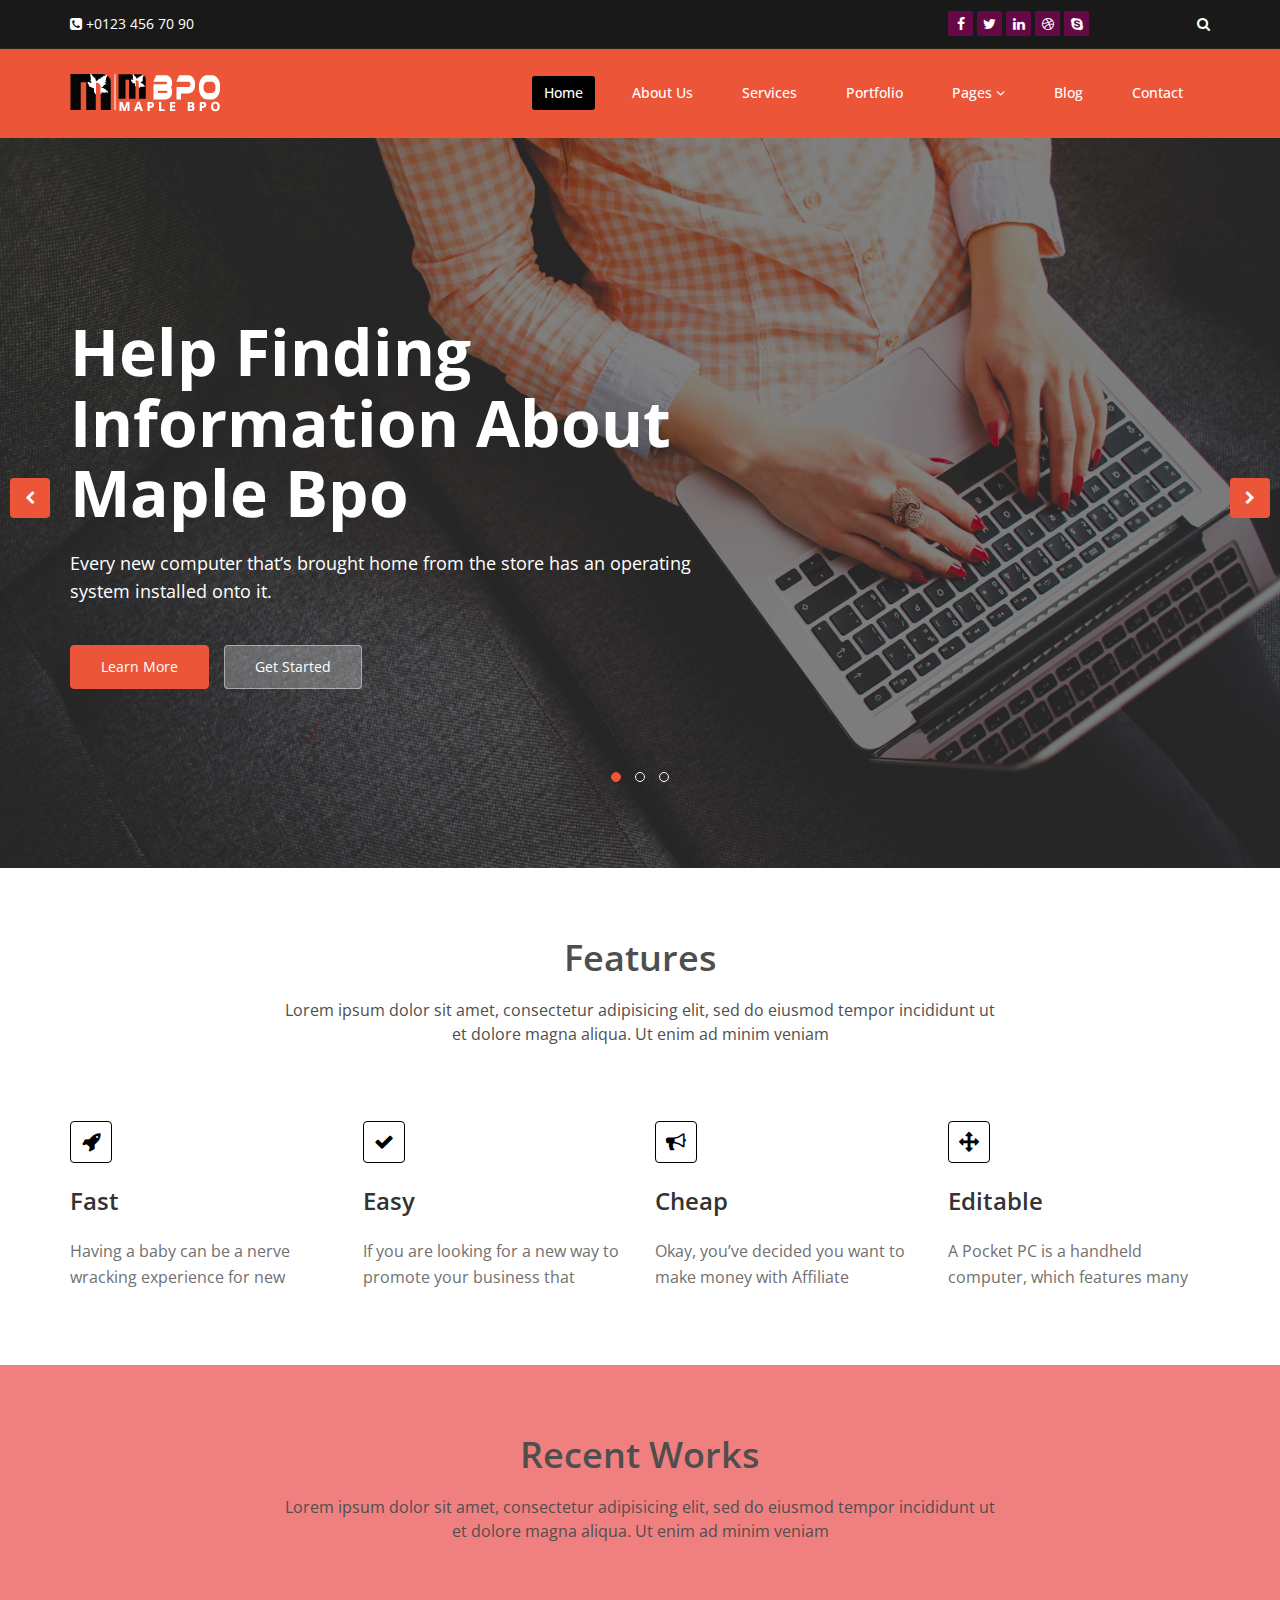
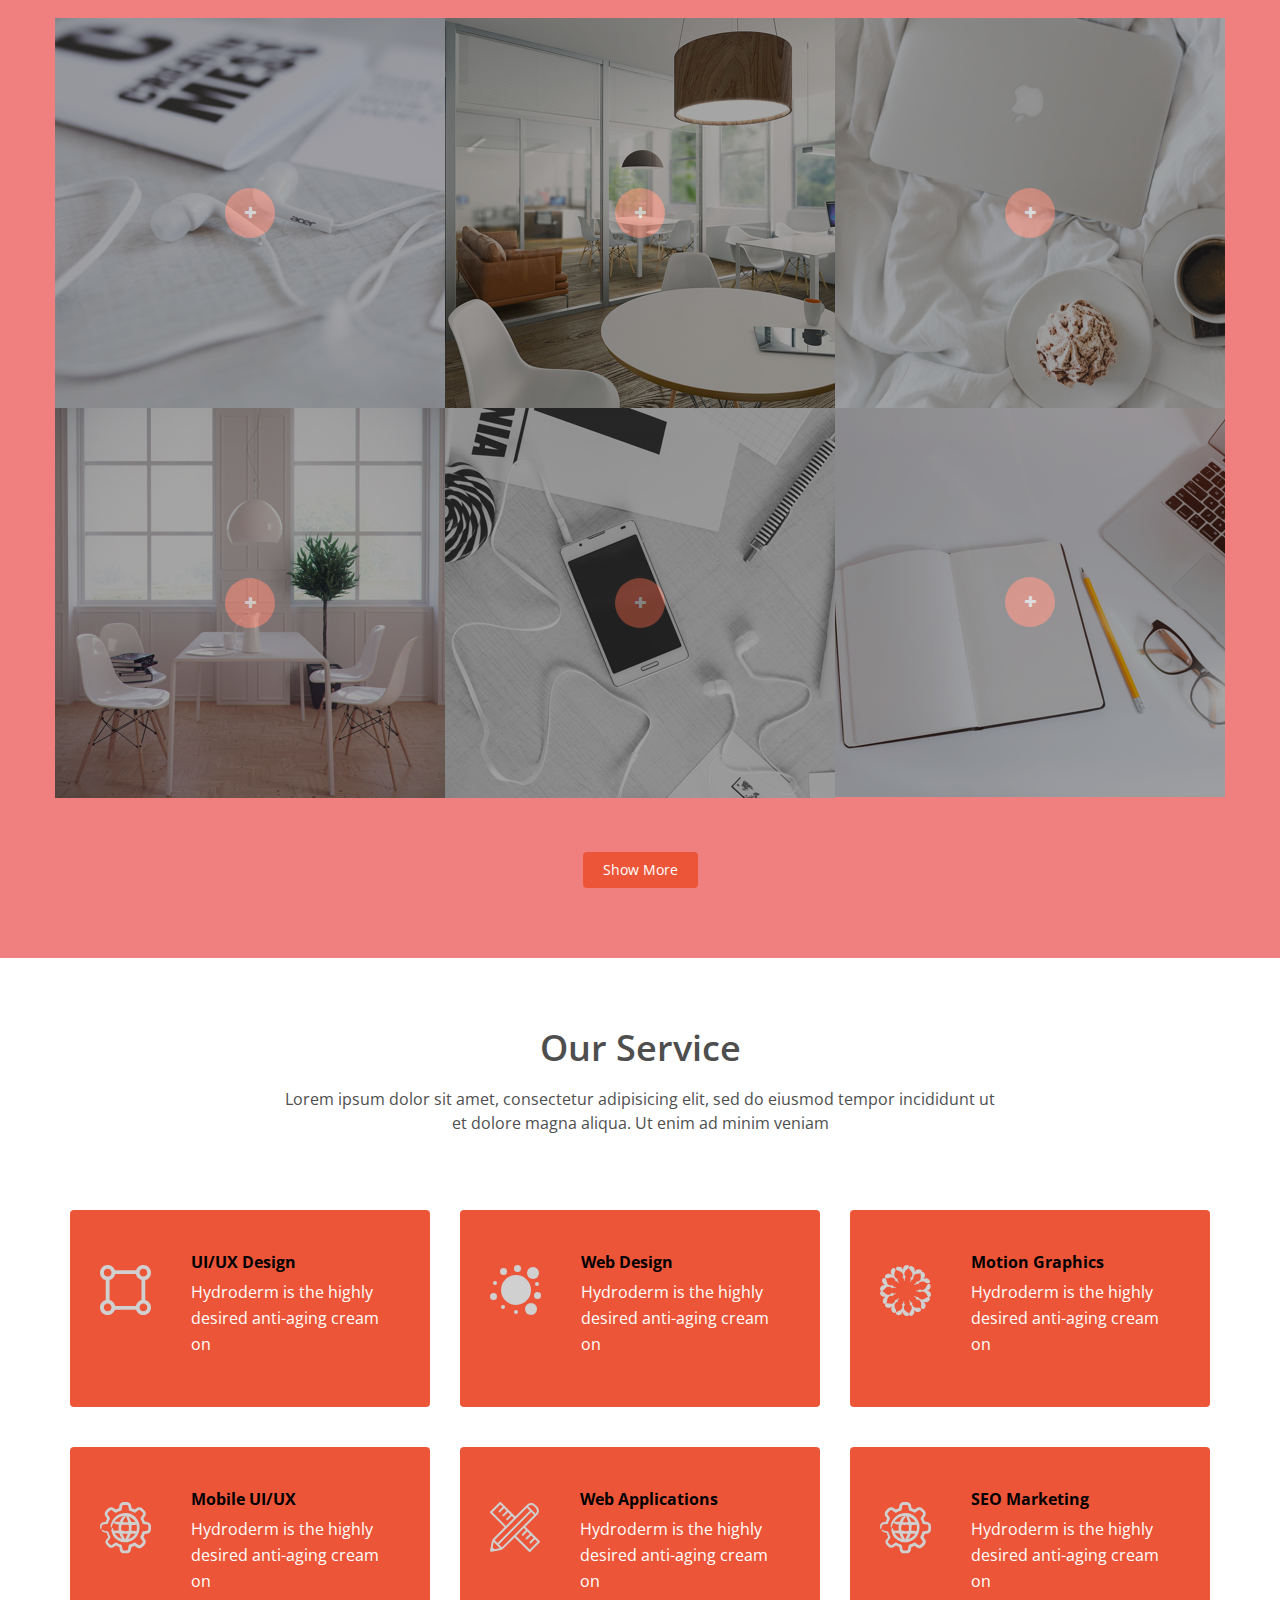
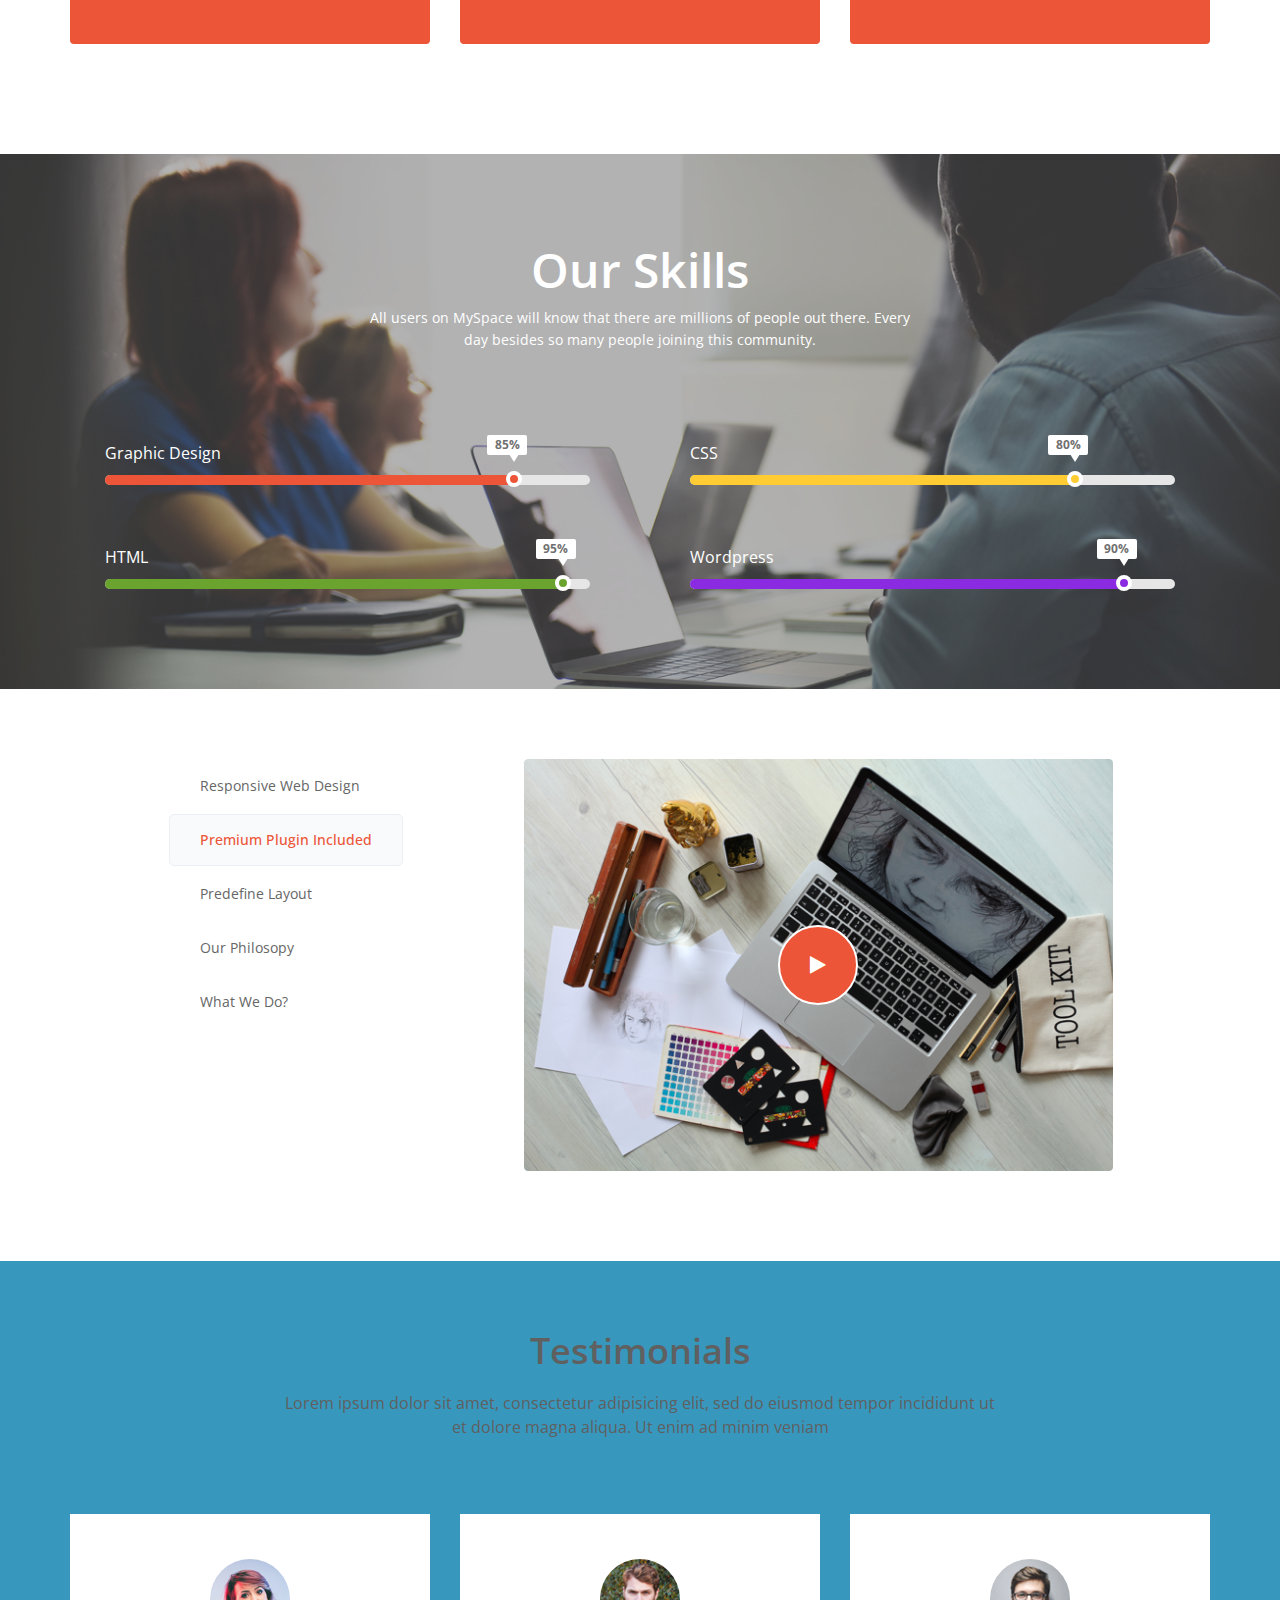
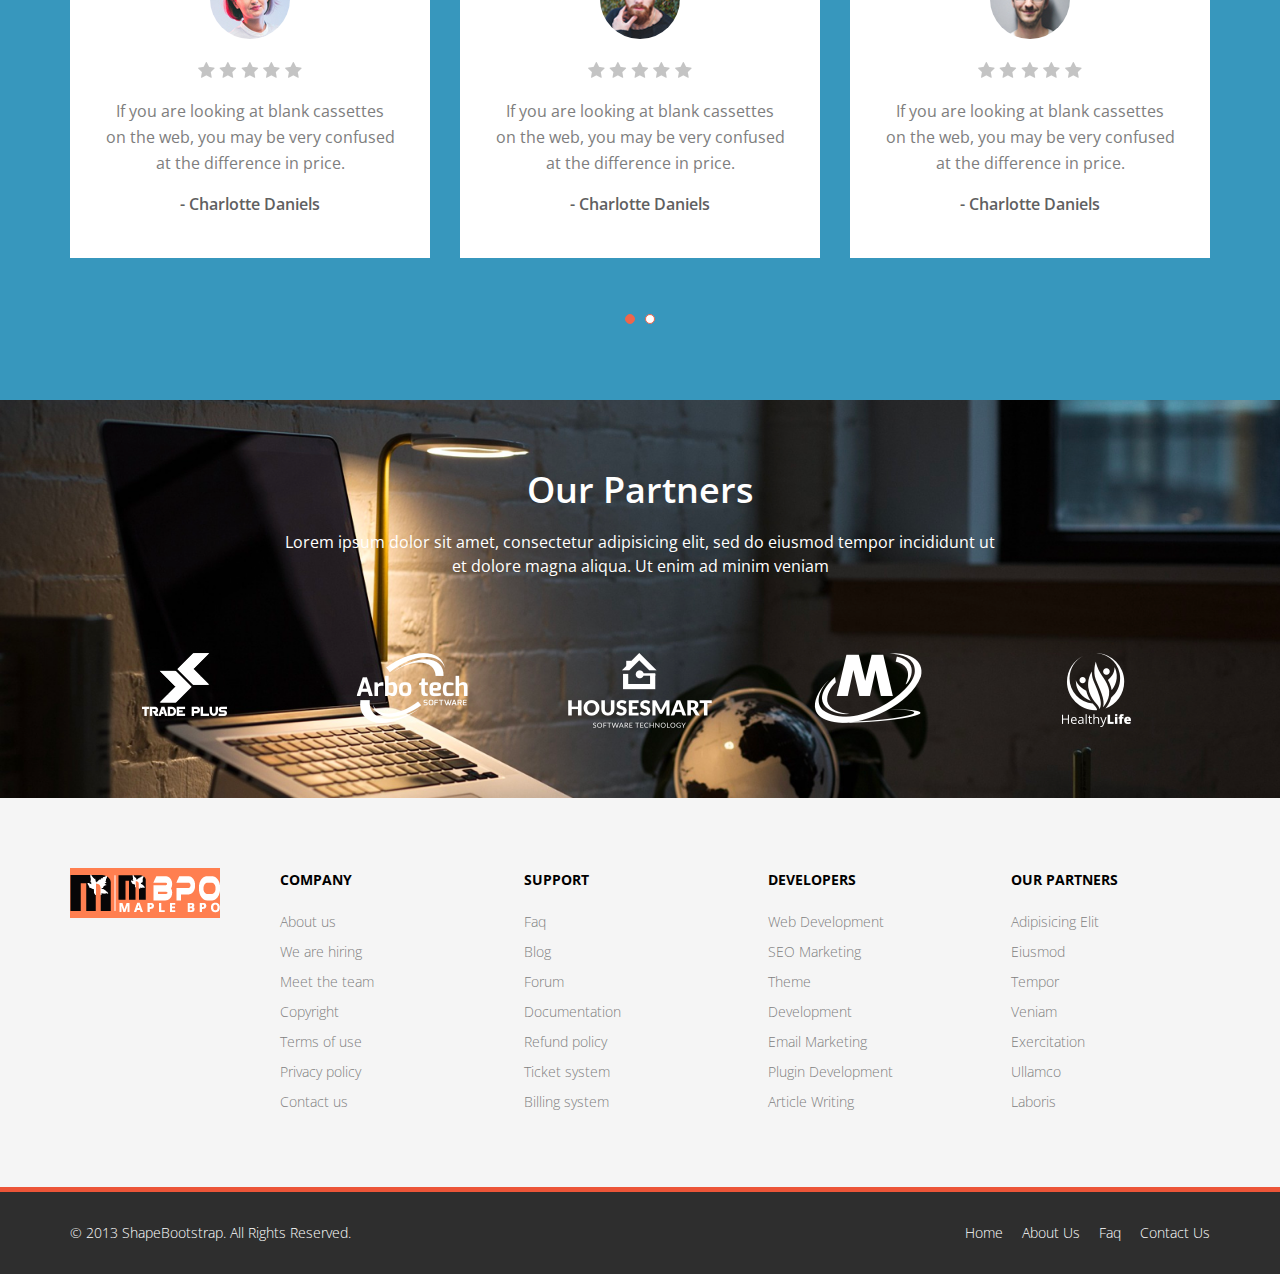
<file: index.html>
<!DOCTYPE html>
<html lang="en">

<head>
    <meta charset="utf-8">
    <meta name="viewport" content="width=device-width, initial-scale=1.0">
    <meta name="description" content="">
    <meta name="author" content="">
    <title>Home | Corlate</title>

    <!-- core CSS -->
    <link href="css/bootstrap.min.css" rel="stylesheet">
    <link href="css/font-awesome.min.css" rel="stylesheet">
    <link href="css/animate.min.css" rel="stylesheet">
    <link href="css/prettyPhoto.css" rel="stylesheet">
    <link href="css/owl.carousel.min.css" rel="stylesheet">
    <link href="css/icomoon.css" rel="stylesheet">
    <link href="css/style.css" rel="stylesheet">
    <link href="css/responsive.css" rel="stylesheet">
    <!--[if lt IE 9]>
    <script src="js/html5shiv.js"></script>
    <script src="js/respond.min.js"></script>
    <![endif]-->
    <link rel="shortcut icon" href="images/ico/favicon.ico">
    <link rel="apple-touch-icon-precomposed" sizes="144x144" href="images/ico/apple-touch-icon-144-precomposed.png">
    <link rel="apple-touch-icon-precomposed" sizes="114x114" href="images/ico/apple-touch-icon-114-precomposed.png">
    <link rel="apple-touch-icon-precomposed" sizes="72x72" href="images/ico/apple-touch-icon-72-precomposed.png">
    <link rel="apple-touch-icon-precomposed" href="images/ico/apple-touch-icon-57-precomposed.png">
</head>
<!--/head-->

<body class="homepage">

    <header id="header">
        <div class="top-bar">
            <div class="container">
                <div class="row">
                    <div class="col-sm-6 col-xs-12">
                        <div class="top-number">
                            <p><i class="fa fa-phone-square"></i> +0123 456 70 90</p>
                        </div>
                    </div>
                    <div class="col-sm-6 col-xs-12">
                        <div class="social">
                            <ul class="social-share">
                                <li><a href="#"><i class="fa fa-facebook"></i></a></li>
                                <li><a href="#"><i class="fa fa-twitter"></i></a></li>
                                <li><a href="#"><i class="fa fa-linkedin"></i></a></li>
                                <li><a href="#"><i class="fa fa-dribbble"></i></a></li>
                                <li><a href="#"><i class="fa fa-skype"></i></a></li>
                            </ul>
                            <div class="search">
                                <form role="form">
                                    <input type="text" class="search-form" autocomplete="off" placeholder="Search">
                                    <i class="fa fa-search"></i>
                                </form>
                            </div>
                        </div>
                    </div>
                </div>
            </div>
            <!--/.container-->
        </div>
        <!--/.top-bar-->

        <nav class="navbar navbar-inverse" role="banner">
            <div class="container">
                <div class="navbar-header">
                    <button type="button" class="navbar-toggle" data-toggle="collapse" data-target=".navbar-collapse">
                        <span class="sr-only">Toggle navigation</span>
                        <span class="icon-bar"></span>
                        <span class="icon-bar"></span>
                        <span class="icon-bar"></span>
                    </button>
                    <a class="navbar-brand" href="index.html"><img src="images/maple.png" alt="logo"></a>
                </div>

                <div class="collapse navbar-collapse navbar-right">
                    <ul class="nav navbar-nav">
                        <li class="active"><a href="index.html">Home</a></li>
                        <li><a href="about.html">About Us</a></li>
                        <li><a href="service.html">Services</a></li>
                        <li><a href="portfolio.html">Portfolio</a></li>
                        <li class="dropdown">
                            <a href="#" class="dropdown-toggle" data-toggle="dropdown">Pages <i class="fa fa-angle-down"></i></a>
                            <ul class="dropdown-menu">
                                <li><a href="#">Blog Single</a></li>
                                <li><a href="#">Pricing</a></li>
                                <li><a href="#">404</a></li>
                            </ul>
                        </li>
                        <li><a href="blog.html">Blog</a></li>
                        <li><a href="contact.html">Contact</a></li>
                    </ul>
                </div>
            </div>
            <!--/.container-->
        </nav>
        <!--/nav-->

    </header>
    <!--/header-->

    <section id="main-slider" class="no-margin">
        <div class="carousel slide">
            <ol class="carousel-indicators">
                <li data-target="#main-slider" data-slide-to="0" class="active"></li>
                <li data-target="#main-slider" data-slide-to="1"></li>
                <li data-target="#main-slider" data-slide-to="2"></li>
            </ol>
            <div class="carousel-inner">

                <div class="item active" style="background-image: url(images/slider/bg1.jpg)">
                    <div class="container">
                        <div class="row">
                            <div class="col-md-7">
                                <div class="carousel-content">
                                    <h1 class="animation animated-item-1">Help Finding Information About Maple Bpo</h1>
                                    <div class="animation animated-item-2">
                                        Every new computer that’s brought home from the store has an operating system installed onto it.
                                    </div>
                                    <a class="btn-slide animation animated-item-3" href="#">Learn More</a>
                                    <a class="btn-slide white animation animated-item-3" href="#">Get Started</a>
                                </div>
                            </div>

                        </div>
                    </div>
                </div>
                <!--/.item-->

                <div class="item" style="background-image: url(images/slider/bg2.jpg)">
                    <div class="container">
                        <div class="row">
                            <div class="col-md-7">
                                <div class="carousel-content">
                                    <h1 class="animation animated-item-1">Help Finding Information Online</h1>
                                    <div class="animation animated-item-2">
                                        Every new computer that’s brought home from the store has an operating system installed onto it.
                                    </div>
                                    <a class="btn-slide white animation animated-item-3" href="#">Learn More</a>
                                    <a class="btn-slide animation animated-item-3" href="#">Get Started</a>
                                </div>
                            </div>


                        </div>
                    </div>
                </div>
                <!--/.item-->

            </div>
            <!--/.carousel-inner-->
        </div>
        <!--/.carousel-->
        <a class="prev hidden-xs hidden-sm" href="#main-slider" data-slide="prev">
            <i class="fa fa-chevron-left"></i>
        </a>
        <a class="next hidden-xs hidden-sm" href="#main-slider" data-slide="next">
            <i class="fa fa-chevron-right"></i>
        </a>
    </section>

    <section id="feature">
        <div class="container">
            <div class="center fadeInDown">
                <h2>Features</h2>
                <p class="lead">Lorem ipsum dolor sit amet, consectetur adipisicing elit, sed do eiusmod tempor incididunt ut <br> et dolore magna aliqua. Ut enim ad minim veniam</p>
            </div>

            <div class="row">
                <div class="features">
                    <div class="col-md-3 col-sm-4 fadeInDown" data-wow-duration="1000ms" data-wow-delay="600ms">
                        <div class="feature-wrap">
                            <div class="icon">
                                <i class="fa fa-rocket"></i>
                            </div>
                            <h2>Fast</h2>
                            <p>Having a baby can be a nerve wracking experience for new</p>
                        </div>
                    </div>
                    <!--/.col-md-3-->
                    <div class="col-md-3 col-sm-4 fadeInDown" data-wow-duration="1000ms" data-wow-delay="600ms">
                        <div class="feature-wrap">
                            <div class="icon">
                                <i class="fa fa-check"></i>
                            </div>
                            <h2>Easy</h2>
                            <p>If you are looking for a new way to promote your business that</p>
                        </div>
                    </div>
                    <!--/.col-md-3-->
                    <div class="col-md-3 col-sm-4 fadeInDown" data-wow-duration="1000ms" data-wow-delay="600ms">
                        <div class="feature-wrap">
                            <div class="icon">
                                <i class="fa fa-bullhorn"></i>
                            </div>
                            <h2>Cheap</h2>
                            <p>Okay, you’ve decided you want to make money with Affiliate</p>
                        </div>
                    </div>
                    <!--/.col-md-3-->
                    <div class="col-md-3 col-sm-4 fadeInDown" data-wow-duration="1000ms" data-wow-delay="600ms">
                        <div class="feature-wrap">
                            <div class="icon">
                                <i class="fa fa-arrows"></i>
                            </div>
                            <h2>Editable</h2>
                            <p>A Pocket PC is a handheld computer, which features many</p>
                        </div>
                    </div>
                    <!--/.col-md-3-->
                </div>
                <!--/.services-->
            </div>
            <!--/.row-->
        </div>
        <!--/.container-->
    </section>


    <section id="recent-works">
        <div class="container">
            <div class="center fadeInDown">
                <h2>Recent Works</h2>
                <p class="lead">Lorem ipsum dolor sit amet, consectetur adipisicing elit, sed do eiusmod tempor incididunt ut <br> et dolore magna aliqua. Ut enim ad minim veniam</p>
            </div>

            <div class="row">
                <div class="col-xs-12 col-sm-6 col-md-4 single-work">
                    <div class="recent-work-wrap">
                        <img class="img-responsive" src="images/portfolio/item-1.png" alt="">
                        <div class="overlay">
                            <div class="recent-work-inner">
                                <a class="preview" href="images/portfolio/item-1.png" rel="prettyPhoto"><i class="fa fa-plus"></i></a>
                            </div>
                        </div>
                    </div>
                </div>

                <div class="col-xs-12 col-sm-6 col-md-4 single-work">
                    <div class="recent-work-wrap">
                        <img class="img-responsive" src="images/portfolio/item-2.png" alt="">
                        <div class="overlay">
                            <div class="recent-work-inner">
                                <a class="preview" href="images/portfolio/item-2.png" rel="prettyPhoto"><i class="fa fa-plus"></i></a>
                            </div>
                        </div>
                    </div>
                </div>

                <div class="col-xs-12 col-sm-6 col-md-4 single-work">
                    <div class="recent-work-wrap">
                        <img class="img-responsive" src="images/portfolio/item-3.png" alt="">
                        <div class="overlay">
                            <div class="recent-work-inner">
                                <a class="preview" href="images/portfolio/item-3.png" rel="prettyPhoto"><i class="fa fa-plus"></i></a>
                            </div>
                        </div>
                    </div>
                </div>

                <div class="col-xs-12 col-sm-6 col-md-4 single-work">
                    <div class="recent-work-wrap">
                        <img class="img-responsive" src="images/portfolio/item-4.png" alt="">
                        <div class="overlay">
                            <div class="recent-work-inner">
                                <a class="preview" href="images/portfolio/item-4.png" rel="prettyPhoto"><i class="fa fa-plus"></i></a>
                            </div>
                        </div>
                    </div>
                </div>

                <div class="col-xs-12 col-sm-6 col-md-4 single-work">
                    <div class="recent-work-wrap">
                        <img class="img-responsive" src="images/portfolio/item-5.png" alt="">
                        <div class="overlay">
                            <div class="recent-work-inner">
                                <a class="preview" href="images/portfolio/item-5.png" rel="prettyPhoto"><i class="fa fa-plus"></i></a>
                            </div>
                        </div>
                    </div>
                </div>

                <div class="col-xs-12 col-sm-6 col-md-4 single-work">
                    <div class="recent-work-wrap">
                        <img class="img-responsive" src="images/portfolio/item-6.png" alt="">
                        <div class="overlay">
                            <div class="recent-work-inner">
                                <a class="preview" href="images/portfolio/item-6.png" rel="prettyPhoto"><i class="fa fa-plus"></i></a>
                            </div>
                        </div>
                    </div>
                </div>
            </div>
            <!--/.row-->
            <div class="clearfix text-center">
                <br>
                <br>
                <a href="#" class="btn btn-primary">Show More</a>
            </div>
        </div>
        <!--/.container-->
    </section>

    <section id="services" class="service-item">
        <div class="container">
            <div class="center fadeInDown">
                <h2>Our Service</h2>
                <p class="lead">Lorem ipsum dolor sit amet, consectetur adipisicing elit, sed do eiusmod tempor incididunt ut <br> et dolore magna aliqua. Ut enim ad minim veniam</p>
            </div>

            <div class="row">

                <div class="col-sm-6 col-md-4">
                    <div class="media services-wrap fadeInDown">
                        <div class="pull-left">
                            <img class="img-responsive" src="images/services/ux.svg">
                        </div>
                        <div class="media-body">
                            <h3 class="media-heading">UI/UX Design</h3>
                            <p>Hydroderm is the highly desired anti-aging cream on</p>
                        </div>
                    </div>
                </div>

                <div class="col-sm-6 col-md-4">
                    <div class="media services-wrap fadeInDown">
                        <div class="pull-left">
                            <img class="img-responsive" src="images/services/web.svg">
                        </div>
                        <div class="media-body">
                            <h3 class="media-heading">Web Design</h3>
                            <p>Hydroderm is the highly desired anti-aging cream on</p>
                        </div>
                    </div>
                </div>

                <div class="col-sm-6 col-md-4">
                    <div class="media services-wrap fadeInDown">
                        <div class="pull-left">
                            <img class="img-responsive" src="images/services/motion.svg">
                        </div>
                        <div class="media-body">
                            <h3 class="media-heading">Motion Graphics</h3>
                            <p>Hydroderm is the highly desired anti-aging cream on</p>
                        </div>
                    </div>
                </div>

                <div class="col-sm-6 col-md-4">
                    <div class="media services-wrap fadeInDown">
                        <div class="pull-left">
                            <img class="img-responsive" src="images/services/mobile-ui.svg">
                        </div>
                        <div class="media-body">
                            <h3 class="media-heading">Mobile UI/UX</h3>
                            <p>Hydroderm is the highly desired anti-aging cream on</p>
                        </div>
                    </div>
                </div>

                <div class="col-sm-6 col-md-4">
                    <div class="media services-wrap fadeInDown">
                        <div class="pull-left">
                            <img class="img-responsive" src="images/services/web-app.svg">
                        </div>
                        <div class="media-body">
                            <h3 class="media-heading">Web Applications</h3>
                            <p>Hydroderm is the highly desired anti-aging cream on</p>
                        </div>
                    </div>
                </div>

                <div class="col-sm-6 col-md-4">
                    <div class="media services-wrap fadeInDown">
                        <div class="pull-left">
                            <img class="img-responsive" src="images/services/mobile-ui.svg">
                        </div>
                        <div class="media-body">
                            <h3 class="media-heading">SEO Marketing</h3>
                            <p>Hydroderm is the highly desired anti-aging cream on</p>
                        </div>
                    </div>
                </div>

            </div>
            <!--/.row-->
        </div>
        <!--/.container-->
    </section>

    <section id="middle" class="skill-area" style="background-image: url(images/skill-bg.png)">
        <div class="container">
            <div class="row">
                <div class="col-sm-12 fadeInDown">
                    <div class="skill">
                        <h2>Our Skills</h2>
                        <p>All users on MySpace will know that there are millions of people out there. Every <br> day besides so many people joining this community.</p>
                    </div>
                </div>
                <!--/.col-sm-6-->

                <div class="col-sm-6">
                    <div class="progress-wrap">
                        <h3>Graphic Design</h3>
                        <div class="progress">
                            <div class="progress-bar  color1" role="progressbar" aria-valuenow="40" aria-valuemin="0" aria-valuemax="100" style="width: 85%">
                                <span class="bar-width">85%</span>
                            </div>

                        </div>
                    </div>

                    <div class="progress-wrap">
                        <h3>HTML</h3>
                        <div class="progress">
                            <div class="progress-bar color2" role="progressbar" aria-valuenow="20" aria-valuemin="0" aria-valuemax="100" style="width: 95%">
                                <span class="bar-width">95%</span>
                            </div>
                        </div>
                    </div>
                </div>

                <div class="col-sm-6">
                    <div class="progress-wrap">
                        <h3>CSS</h3>
                        <div class="progress">
                            <div class="progress-bar color3" role="progressbar" aria-valuenow="60" aria-valuemin="0" aria-valuemax="100" style="width: 80%">
                                <span class="bar-width">80%</span>
                            </div>
                        </div>
                    </div>

                    <div class="progress-wrap">
                        <h3>Wordpress</h3>
                        <div class="progress">
                            <div class="progress-bar color4" role="progressbar" aria-valuenow="80" aria-valuemin="0" aria-valuemax="100" style="width: 90%">
                                <span class="bar-width">90%</span>
                            </div>
                        </div>
                    </div>
                </div>

            </div>
            <!--/.row-->
        </div>
        <!--/.container-->
    </section>

    <section id="content">
        <div class="container">
            <div class="row">
                <div class="col-xs-12 col-sm-10 col-sm-offset-1 fadeInDown">
                    <div class="tab-wrap">
                        <div class="media">
                            <div class="parrent pull-left">
                                <ul class="nav nav-tabs nav-stacked">
                                    <li class=""><a href="#tab1" data-toggle="tab" class="analistic-01">Responsive Web Design</a></li>
                                    <li class="active"><a href="#tab2" data-toggle="tab" class="analistic-02">Premium Plugin Included</a></li>
                                    <li class=""><a href="#tab3" data-toggle="tab" class="tehnical">Predefine Layout</a></li>
                                    <li class=""><a href="#tab4" data-toggle="tab" class="tehnical">Our Philosopy</a></li>
                                    <li class=""><a href="#tab5" data-toggle="tab" class="tehnical">What We Do?</a></li>
                                </ul>
                            </div>

                            <div class="parrent media-body">
                                <div class="tab-content">
                                    <div class="tab-pane fade" id="tab1">
                                        <div class="media">
                                            <div class="pull-left">
                                                <img class="img-responsive" src="images/tab2.png">
                                            </div>
                                            <div class="media-body">
                                                <h2>Adipisicing elit</h2>
                                                <p>There are many variations of passages of Lorem Ipsum available, but the majority have suffered alteration in some form, by injected humour, or randomised words which don't look even slightly believable. If you are going to use.</p>
                                            </div>
                                        </div>
                                    </div>

                                    <div class="tab-pane fade active in text-right" id="tab2">
                                        <div class="video-box">
                                            <img src="images/tab-video-bg.png" alt="video">
                                            <a class="video-icon" href="http://www.youtube.com/watch?v=cH6kxtzovew" rel="prettyPhoto"><i class="fa fa-play"></i></a>
                                        </div>
                                    </div>

                                    <div class="tab-pane fade" id="tab3">
                                        <p>Lorem ipsum dolor sit amet, consectetur adipisicing elit, sed do eiusmod tempor incididunt ut labore et dolore magna aliqua. Ut enim ad minim veniam, quis nostrud exercitation ullamco laboris nisi ut aliquip ex ea commodo consequat. Duis aute irure dolor in reprehenderit.</p>
                                    </div>

                                    <div class="tab-pane fade" id="tab4">
                                        <p>There are many variations of passages of Lorem Ipsum available, but the majority have suffered alteration in some form, by injected humour, or randomised words which don't look even slightly believable. If you are going to use a passage of Lorem Ipsum, you need to be sure there isn't anything embarrassing hidden in the middle of text. All the Lorem Ipsum generators on the Internet tend to repeat predefined chunks as necessary, making this the first true generator on the Internet. It uses a dictionary of over 200 Latin words</p>
                                    </div>

                                    <div class="tab-pane fade" id="tab5">
                                        <p>There are many variations of passages of Lorem Ipsum available, but the majority have suffered alteration in some form, by injected humour, or randomised words which don't look even slightly believable. If you are going to use a passage of Lorem Ipsum, you need to be sure there isn't anything embarrassing hidden in the middle of text. All the Lorem Ipsum generators on the Internet tend to repeat predefined chunks as necessary, making this the first true generator on the Internet. It uses a dictionary of over 200 Latin words, combined with a handful of model sentence structures,</p>
                                    </div>
                                </div>
                                <!--/.tab-content-->
                            </div>
                            <!--/.media-body-->
                        </div>
                        <!--/.media-->
                    </div>
                    <!--/.tab-wrap-->
                </div>
                <!--/.col-sm-6-->

            </div>
            <!--/.row-->
        </div>
        <!--/.container-->
    </section>

    <section id="testimonial">
        <div class="container">
            <div class="center fadeInDown">
                <h2>Testimonials</h2>
                <p class="lead">Lorem ipsum dolor sit amet, consectetur adipisicing elit, sed do eiusmod tempor incididunt ut <br> et dolore magna aliqua. Ut enim ad minim veniam</p>
            </div>
            <div class="testimonial-slider owl-carousel">
                <div class="single-slide">
                    <div class="slide-img">
                        <img src="images/client1.jpg" alt="">
                    </div>
                    <div class="content">
                        <img src="images/review.png" alt="">
                        <p>If you are looking at blank cassettes on the web, you may be very confused at the difference in price.</p>
                        <h4>- Charlotte Daniels</h4>
                    </div>
                </div>
                <div class="single-slide">
                    <div class="slide-img">
                        <img src="images/client2.jpg" alt="">
                    </div>
                    <div class="content">
                        <img src="images/review.png" alt="">
                        <p>If you are looking at blank cassettes on the web, you may be very confused at the difference in price.</p>
                        <h4>- Charlotte Daniels</h4>
                    </div>
                </div>
                <div class="single-slide">
                    <div class="slide-img">
                        <img src="images/client3.jpg" alt="">
                    </div>
                    <div class="content">
                        <img src="images/review.png" alt="">
                        <p>If you are looking at blank cassettes on the web, you may be very confused at the difference in price.</p>
                        <h4>- Charlotte Daniels</h4>
                    </div>
                </div>
                <div class="single-slide">
                    <div class="slide-img">
                        <img src="images/client2.jpg" alt="">
                    </div>
                    <div class="content">
                        <img src="images/review.png" alt="">
                        <p>If you are looking at blank cassettes on the web, you may be very confused at the difference in price.</p>
                        <h4>- Charlotte Daniels</h4>
                    </div>
                </div>
                <div class="single-slide">
                    <div class="slide-img">
                        <img src="images/client1.jpg" alt="">
                    </div>
                    <div class="content">
                        <img src="images/review.png" alt="">
                        <p>If you are looking at blank cassettes on the web, you may be very confused at the difference in price.</p>
                        <h4>- Charlotte Daniels</h4>
                    </div>
                </div>
                <div class="single-slide">
                    <div class="slide-img">
                        <img src="images/client3.jpg" alt="">
                    </div>
                    <div class="content">
                        <img src="images/review.png" alt="">
                        <p>If you are looking at blank cassettes on the web, you may be very confused at the difference in price.</p>
                        <h4>- Charlotte Daniels</h4>
                    </div>
                </div>
            </div>
        </div>
    </section>

    <section id="partner">
        <div class="container">
            <div class="center fadeInDown">
                <h2>Our Partners</h2>
                <p class="lead">Lorem ipsum dolor sit amet, consectetur adipisicing elit, sed do eiusmod tempor incididunt ut <br> et dolore magna aliqua. Ut enim ad minim veniam</p>
            </div>

            <div class="partners">
                <ul>
                    <li>
                        <a href="#"><img class="img-responsive fadeInDown" data-wow-duration="1000ms" data-wow-delay="300ms" src="images/partners/brand-1.png"></a>
                    </li>
                    <li>
                        <a href="#"><img class="img-responsive fadeInDown" data-wow-duration="1000ms" data-wow-delay="600ms" src="images/partners/brand-2.png"></a>
                    </li>
                    <li>
                        <a href="#"><img class="img-responsive fadeInDown" data-wow-duration="1000ms" data-wow-delay="900ms" src="images/partners/brand-3.png"></a>
                    </li>
                    <li>
                        <a href="#"><img class="img-responsive fadeInDown" data-wow-duration="1000ms" data-wow-delay="1200ms" src="images/partners/brand-4.png"></a>
                    </li>
                    <li>
                        <a href="#"><img class="img-responsive fadeInDown" data-wow-duration="1000ms" data-wow-delay="1500ms" src="images/partners/brand-5.png"></a>
                    </li>
                </ul>
            </div>
        </div>
        <!--/.container-->
    </section>

    <section id="bottom">
        <div class="container fadeInDown" data-wow-duration="1000ms" data-wow-delay="600ms">
            <div class="row">
                <div class="col-md-2">
                    <a href="#" class="footer-logo">
                        <img src="images/maple.png" alt="logo">
                    </a>
                </div>
                <div class="col-md-10">
                    <div class="row">
                        <div class="col-md-3 col-sm-6">
                            <div class="widget">
                                <h3>Company</h3>
                                <ul>
                                    <li><a href="#">About us</a></li>
                                    <li><a href="#">We are hiring</a></li>
                                    <li><a href="#">Meet the team</a></li>
                                    <li><a href="#">Copyright</a></li>
                                    <li><a href="#">Terms of use</a></li>
                                    <li><a href="#">Privacy policy</a></li>
                                    <li><a href="#">Contact us</a></li>
                                </ul>
                            </div>
                        </div>
                        <!--/.col-md-3-->

                        <div class="col-md-3 col-sm-6">
                            <div class="widget">
                                <h3>Support</h3>
                                <ul>
                                    <li><a href="#">Faq</a></li>
                                    <li><a href="#">Blog</a></li>
                                    <li><a href="#">Forum</a></li>
                                    <li><a href="#">Documentation</a></li>
                                    <li><a href="#">Refund policy</a></li>
                                    <li><a href="#">Ticket system</a></li>
                                    <li><a href="#">Billing system</a></li>
                                </ul>
                            </div>
                        </div>
                        <!--/.col-md-3-->

                        <div class="col-md-3 col-sm-6">
                            <div class="widget">
                                <h3>Developers</h3>
                                <ul>
                                    <li><a href="#">Web Development</a></li>
                                    <li><a href="#">SEO Marketing</a></li>
                                    <li><a href="#">Theme</a></li>
                                    <li><a href="#">Development</a></li>
                                    <li><a href="#">Email Marketing</a></li>
                                    <li><a href="#">Plugin Development</a></li>
                                    <li><a href="#">Article Writing</a></li>
                                </ul>
                            </div>
                        </div>
                        <!--/.col-md-3-->

                        <div class="col-md-3 col-sm-6">
                            <div class="widget">
                                <h3>Our Partners</h3>
                                <ul>
                                    <li><a href="#">Adipisicing Elit</a></li>
                                    <li><a href="#">Eiusmod</a></li>
                                    <li><a href="#">Tempor</a></li>
                                    <li><a href="#">Veniam</a></li>
                                    <li><a href="#">Exercitation</a></li>
                                    <li><a href="#">Ullamco</a></li>
                                    <li><a href="#">Laboris</a></li>
                                </ul>
                            </div>
                        </div>
                        <!--/.col-md-3-->
                    </div>
                </div>


            </div>
        </div>
    </section>

    <footer id="footer" class="midnight-blue">
        <div class="container">
            <div class="row">
                <div class="col-sm-6">
                    &copy; 2013 <a target="_blank" href="http://shapebootstrap.net/" title="Free Twitter Bootstrap WordPress Themes and HTML templates">ShapeBootstrap</a>. All Rights Reserved.
                </div>
                <div class="col-sm-6">
                    <ul class="pull-right">
                        <li><a href="#">Home</a></li>
                        <li><a href="#">About Us</a></li>
                        <li><a href="#">Faq</a></li>
                        <li><a href="#">Contact Us</a></li>
                    </ul>
                </div>
            </div>
        </div>
    </footer>

    

    <script src="js/jquery.js"></script>
    <script src="js/bootstrap.min.js"></script>
    <script src="js/jquery.prettyPhoto.js"></script>
    <script src="js/owl.carousel.min.js"></script>
    <script src="js/jquery.isotope.min.js"></script>
    <script src="js/main.js"></script>
</body>

</html>
</file>
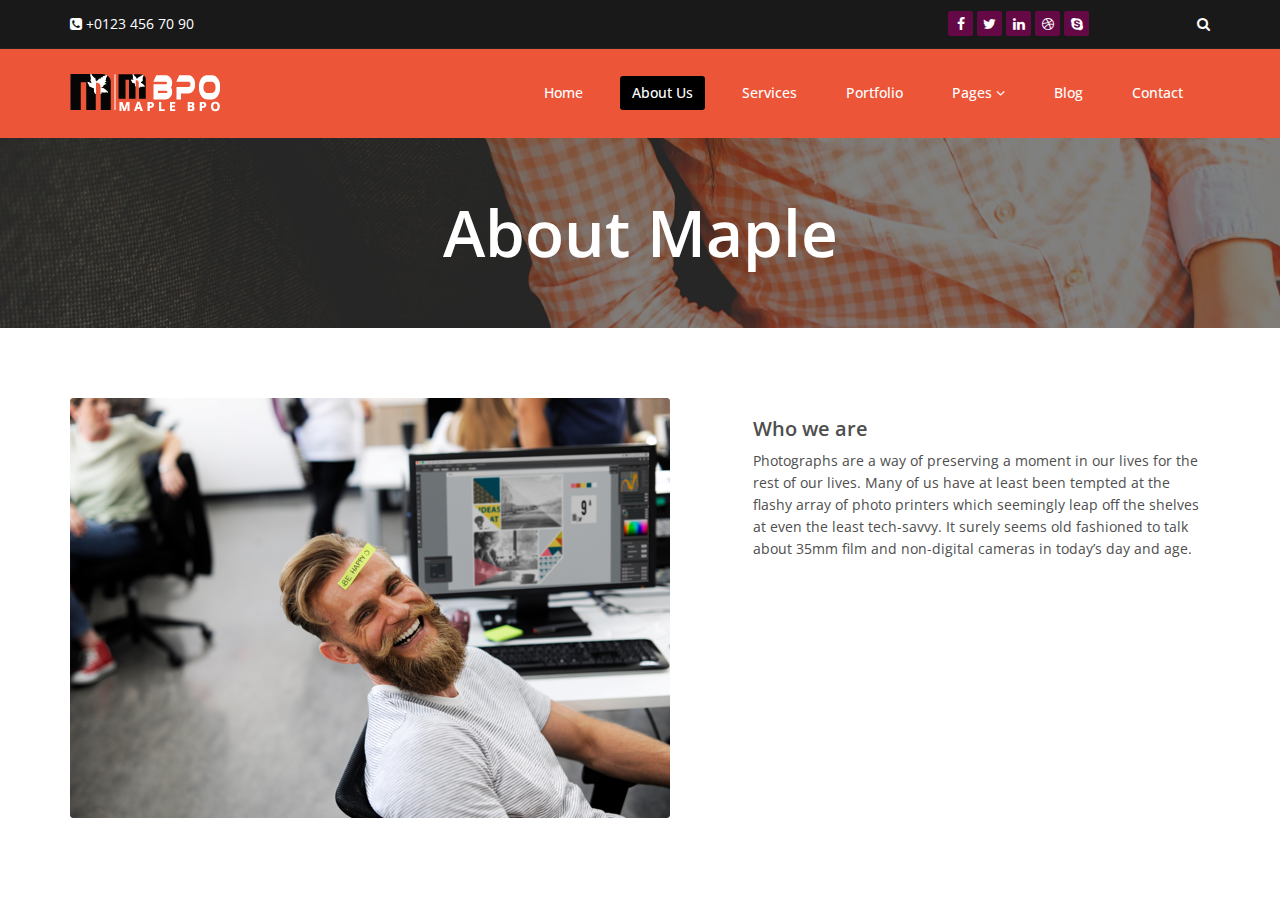
<file: about.html>
<!DOCTYPE html>
<html lang="en">

<head>
    <meta charset="utf-8">
    <meta name="viewport" content="width=device-width, initial-scale=1.0">
    <meta name="description" content="">
    <meta name="author" content="">
    <title>Home | Corlate</title>

    <!-- core CSS -->
    <link href="css/bootstrap.min.css" rel="stylesheet">
    <link href="css/font-awesome.min.css" rel="stylesheet">
    <link href="css/animate.min.css" rel="stylesheet">
    <link href="css/prettyPhoto.css" rel="stylesheet">
    <link href="css/owl.carousel.min.css" rel="stylesheet">
    <link href="css/icomoon.css" rel="stylesheet">
    <link href="css/style.css" rel="stylesheet">
    <link href="css/responsive.css" rel="stylesheet">
    <!--[if lt IE 9]>
    <script src="js/html5shiv.js"></script>
    <script src="js/respond.min.js"></script>
    <![endif]-->
    <link rel="shortcut icon" href="images/ico/favicon.ico">
    <link rel="apple-touch-icon-precomposed" sizes="144x144" href="images/ico/apple-touch-icon-144-precomposed.png">
    <link rel="apple-touch-icon-precomposed" sizes="114x114" href="images/ico/apple-touch-icon-114-precomposed.png">
    <link rel="apple-touch-icon-precomposed" sizes="72x72" href="images/ico/apple-touch-icon-72-precomposed.png">
    <link rel="apple-touch-icon-precomposed" href="images/ico/apple-touch-icon-57-precomposed.png">
</head>
<!--/head-->


<body>

    <header id="header">
        <div class="top-bar">
            <div class="container">
                <div class="row">
                    <div class="col-sm-6 col-xs-12">
                        <div class="top-number">
                            <p><i class="fa fa-phone-square"></i> +0123 456 70 90</p>
                        </div>
                    </div>
                    <div class="col-sm-6 col-xs-12">
                        <div class="social">
                            <ul class="social-share">
                                <li><a href="#"><i class="fa fa-facebook"></i></a></li>
                                <li><a href="#"><i class="fa fa-twitter"></i></a></li>
                                <li><a href="#"><i class="fa fa-linkedin"></i></a></li>
                                <li><a href="#"><i class="fa fa-dribbble"></i></a></li>
                                <li><a href="#"><i class="fa fa-skype"></i></a></li>
                            </ul>
                            <div class="search">
                                <form role="form">
                                    <input type="text" class="search-form" autocomplete="off" placeholder="Search">
                                    <i class="fa fa-search"></i>
                                </form>
                            </div>
                        </div>
                    </div>
                </div>
            </div>
            <!--/.container-->
        </div>
        <!--/.top-bar-->

        <nav class="navbar navbar-inverse" role="banner">
            <div class="container">
                <div class="navbar-header">
                    <button type="button" class="navbar-toggle" data-toggle="collapse" data-target=".navbar-collapse">
                        <span class="sr-only">Toggle navigation</span>
                        <span class="icon-bar"></span>
                        <span class="icon-bar"></span>
                        <span class="icon-bar"></span>
                    </button>
                    <a class="navbar-brand" href="index.html"><img src="images/maple.png" alt="logo"></a>
                </div>

                <div class="collapse navbar-collapse navbar-right">
                    <ul class="nav navbar-nav">
                        <li><a href="index.html">Home</a></li>
                        <li class="active"><a href="about.html">About Us</a></li>
                        <li><a href="service.html">Services</a></li>
                        <li><a href="portfolio.html">Portfolio</a></li>
                        <li class="dropdown">
                            <a href="#" class="dropdown-toggle" data-toggle="dropdown">Pages <i class="fa fa-angle-down"></i></a>
                            <ul class="dropdown-menu">
                                <li><a href="blog-item.html">Blog Single</a></li>
                                <li><a href="pricing.html">Pricing</a></li>
                                <li><a href="404.html">404</a></li>
                            </ul>
                        </li>
                        <li><a href="blog.html">Blog</a></li>
                        <li><a href="contact.html">Contact</a></li>
                    </ul>
                </div>
            </div>
            <!--/.container-->
        </nav>
        <!--/nav-->
    </header>
    <!--/header-->

    <div class="page-title" style="background-image: url(images/page-title.png)">
        <h1>About Maple</h1>
    </div>
    <section id="about-us">
        <div class="container">
            <div class="row">
                <div class="col-md-7">
                    <div class="about-img">
                        <img src="images/about-img.png" alt="">
                    </div>
                </div>
                <div class="col-md-5">
                    <div class="about-content">
                        <h2>Who we are</h2>
                        <p>Photographs are a way of preserving a moment in our lives for the rest of our lives. Many of us have at least been tempted at the flashy array of photo printers which seemingly leap off the shelves at even the least tech-savvy. It surely seems old fashioned to talk about 35mm film and non-digital cameras in today’s day and age.</p>
                    </div>
                </div>
            </div>
        </div>
    </section>

    <script src="js/jquery.js"></script>
    <script src="js/bootstrap.min.js"></script>
    <script src="js/jquery.prettyPhoto.js"></script>
    <script src="js/owl.carousel.min.js"></script>
    <script src="js/jquery.isotope.min.js"></script>
    <script src="js/main.js"></script>
</body>

</html>
</file>
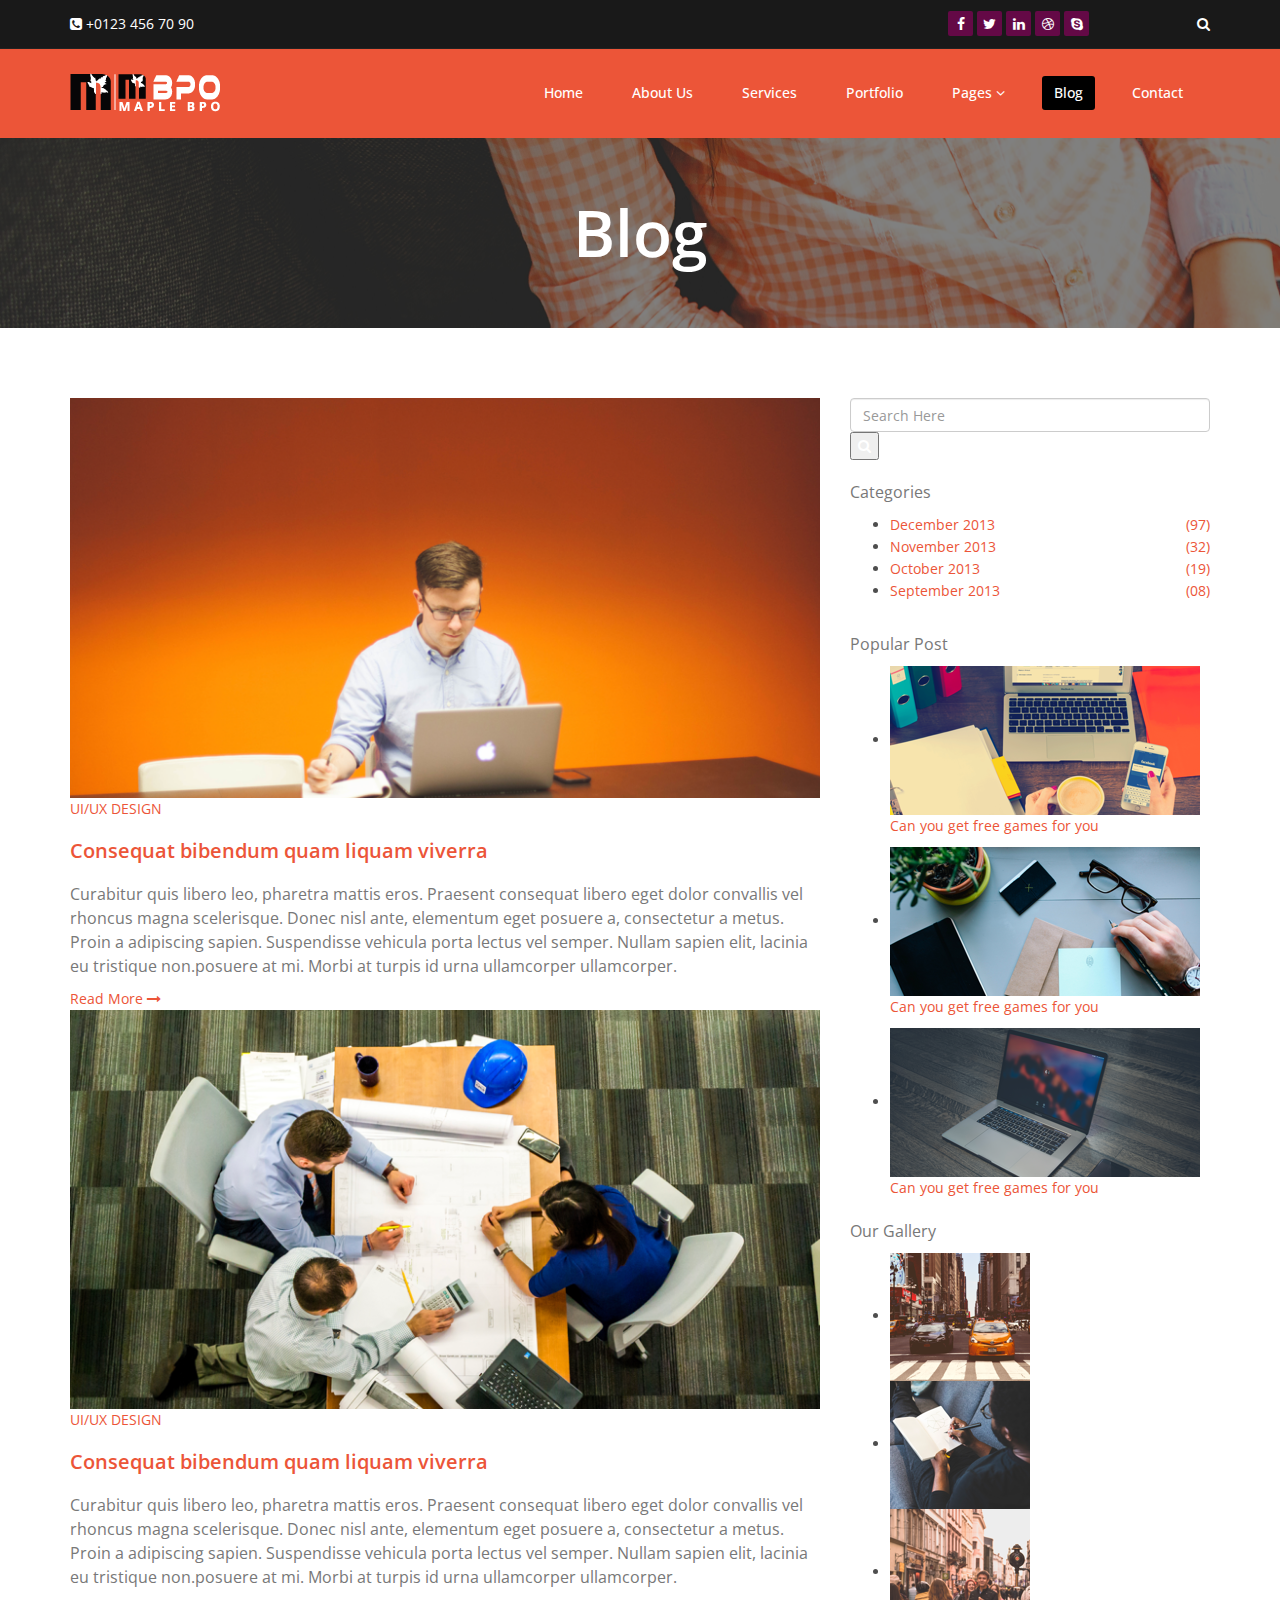
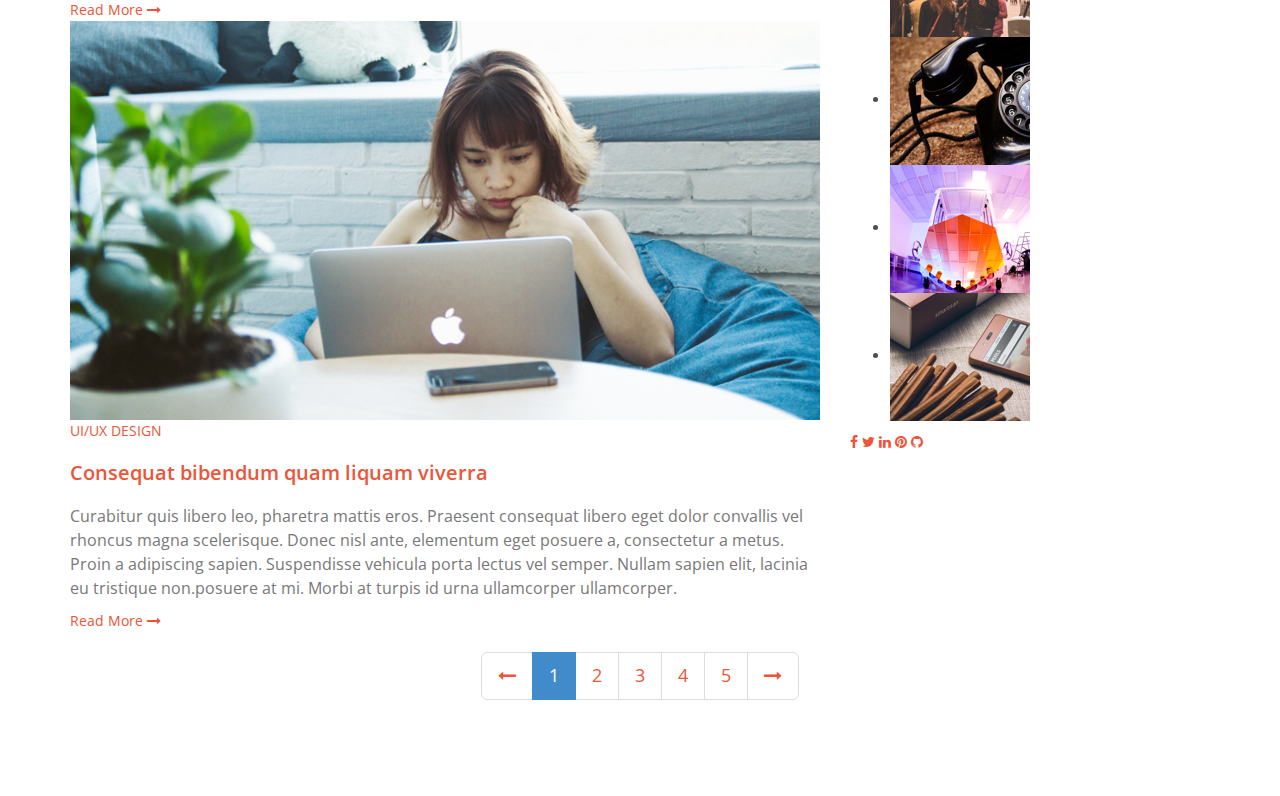
<file: blog.html>
<!DOCTYPE html>
<html lang="en">

<head>
    <meta charset="utf-8">
    <meta name="viewport" content="width=device-width, initial-scale=1.0">
    <meta name="description" content="">
    <meta name="author" content="">
    <title>Home | Corlate</title>

    <!-- core CSS -->
    <link href="css/bootstrap.min.css" rel="stylesheet">
    <link href="css/font-awesome.min.css" rel="stylesheet">
    <link href="css/animate.min.css" rel="stylesheet">
    <link href="css/prettyPhoto.css" rel="stylesheet">
    <link href="css/owl.carousel.min.css" rel="stylesheet">
    <link href="css/icomoon.css" rel="stylesheet">
    <link href="css/style.css" rel="stylesheet">
    <link href="css/responsive.css" rel="stylesheet">
    <!--[if lt IE 9]>
    <script src="js/html5shiv.js"></script>
    <script src="js/respond.min.js"></script>
    <![endif]-->
    <link rel="shortcut icon" href="images/ico/favicon.ico">
    <link rel="apple-touch-icon-precomposed" sizes="144x144" href="images/ico/apple-touch-icon-144-precomposed.png">
    <link rel="apple-touch-icon-precomposed" sizes="114x114" href="images/ico/apple-touch-icon-114-precomposed.png">
    <link rel="apple-touch-icon-precomposed" sizes="72x72" href="images/ico/apple-touch-icon-72-precomposed.png">
    <link rel="apple-touch-icon-precomposed" href="images/ico/apple-touch-icon-57-precomposed.png">
</head>
<!--/head-->


<body>

    <header id="header">
        <div class="top-bar">
            <div class="container">
                <div class="row">
                    <div class="col-sm-6 col-xs-12">
                        <div class="top-number">
                            <p><i class="fa fa-phone-square"></i> +0123 456 70 90</p>
                        </div>
                    </div>
                    <div class="col-sm-6 col-xs-12">
                        <div class="social">
                            <ul class="social-share">
                                <li><a href="#"><i class="fa fa-facebook"></i></a></li>
                                <li><a href="#"><i class="fa fa-twitter"></i></a></li>
                                <li><a href="#"><i class="fa fa-linkedin"></i></a></li>
                                <li><a href="#"><i class="fa fa-dribbble"></i></a></li>
                                <li><a href="#"><i class="fa fa-skype"></i></a></li>
                            </ul>
                            <div class="search">
                                <form role="form">
                                    <input type="text" class="search-form" autocomplete="off" placeholder="Search">
                                    <i class="fa fa-search"></i>
                                </form>
                            </div>
                        </div>
                    </div>
                </div>
            </div>
            <!--/.container-->
        </div>
        <!--/.top-bar-->

        <nav class="navbar navbar-inverse" role="banner">
            <div class="container">
                <div class="navbar-header">
                    <button type="button" class="navbar-toggle" data-toggle="collapse" data-target=".navbar-collapse">
                        <span class="sr-only">Toggle navigation</span>
                        <span class="icon-bar"></span>
                        <span class="icon-bar"></span>
                        <span class="icon-bar"></span>
                    </button>
                    <a class="navbar-brand" href="index.html"><img src="images/maple.png" alt="logo"></a>
                </div>
                
                <div class="collapse navbar-collapse navbar-right">
                    <ul class="nav navbar-nav">
                        <li><a href="index.html">Home</a></li>
                        <li><a href="about.html">About Us</a></li>
                        <li><a href="service.html">Services</a></li>
                        <li><a href="portfolio.html">Portfolio</a></li>
                        <li class="dropdown">
                            <a href="#" class="dropdown-toggle" data-toggle="dropdown">Pages <i class="fa fa-angle-down"></i></a>
                            <ul class="dropdown-menu">
                                <li><a href="blog-item.html">Blog Single</a></li>
                                <li><a href="pricing.html">Pricing</a></li>
                                <li><a href="404.html">404</a></li>
                            </ul>
                        </li>
                        <li  class="active"><a href="blog.html">Blog</a></li> 
                        <li><a href="contact.html">Contact</a></li>                        
                    </ul>
                </div>
            </div><!--/.container-->
        </nav><!--/nav-->
        
    </header><!--/header-->

    <div class="page-title" style="background-image: url(images/page-title.png)">
        <h1>Blog</h1>
    </div>
    
    <section id="blog">

        <div class="blog container">
            <div class="row">
                <div class="col-md-8">
                    <div class="blog-item">
                        <a href="#"><img class="img-responsive img-blog" src="images/blog1.png" width="100%" alt="" /></a>
                        <div class="blog-content">
                            <a href="#" class="blog_cat">UI/UX DESIGN</a>
                            <h2><a href="blog-item.html">Consequat bibendum quam liquam viverra</a></h2>
                            <h3>Curabitur quis libero leo, pharetra mattis eros. Praesent consequat libero eget dolor convallis vel rhoncus magna scelerisque. Donec nisl ante, elementum eget posuere a, consectetur a metus. Proin a adipiscing sapien. Suspendisse vehicula porta lectus vel semper. Nullam sapien elit, lacinia eu tristique non.posuere at mi. Morbi at turpis id urna ullamcorper ullamcorper.</h3>
                            <a class="readmore" href="blog-item.html">Read More <i class="fa fa-long-arrow-right"></i></a>
                        </div>
                    </div>
                    <!--/.blog-item-->

                    <div class="blog-item">
                        <a href="#"><img class="img-responsive img-blog" src="images/blog2.png" width="100%" alt="" /></a>
                        <div class="blog-content">
                            <a href="#" class="blog_cat">UI/UX DESIGN</a>
                            <h2><a href="blog-item.html">Consequat bibendum quam liquam viverra</a></h2>
                            <h3>Curabitur quis libero leo, pharetra mattis eros. Praesent consequat libero eget dolor convallis vel rhoncus magna scelerisque. Donec nisl ante, elementum eget posuere a, consectetur a metus. Proin a adipiscing sapien. Suspendisse vehicula porta lectus vel semper. Nullam sapien elit, lacinia eu tristique non.posuere at mi. Morbi at turpis id urna ullamcorper ullamcorper.</h3>
                            <a class="readmore" href="blog-item.html">Read More <i class="fa fa-long-arrow-right"></i></a>
                        </div>
                    </div>
                    <!--/.blog-item-->

                    <div class="blog-item">
                        <a href="#"><img class="img-responsive img-blog" src="images/blog3.png" width="100%" alt="" /></a>
                        <div class="blog-content">
                            <a href="#" class="blog_cat">UI/UX DESIGN</a>
                            <h2><a href="blog-item.html">Consequat bibendum quam liquam viverra</a></h2>
                            <h3>Curabitur quis libero leo, pharetra mattis eros. Praesent consequat libero eget dolor convallis vel rhoncus magna scelerisque. Donec nisl ante, elementum eget posuere a, consectetur a metus. Proin a adipiscing sapien. Suspendisse vehicula porta lectus vel semper. Nullam sapien elit, lacinia eu tristique non.posuere at mi. Morbi at turpis id urna ullamcorper ullamcorper.</h3>
                            <a class="readmore" href="blog-item.html">Read More <i class="fa fa-long-arrow-right"></i></a>
                        </div>
                    </div>
                    <!--/.blog-item-->
                    
                </div>
                <!--/.col-md-8-->

                <aside class="col-md-4">
                    <div class="widget search">
                        <form role="form">
                            <input type="text" class="form-control search_box" autocomplete="off" placeholder="Search Here">
                            <button type="submit"><i class="fa fa-search"></i></button>
                        </form>
                    </div>
                    <!--/.search-->
                    

                    <div class="widget archieve">
                        <h3>Categories</h3>
                        <div class="row">
                            <div class="col-sm-12">
                                <ul class="blog_archieve">
                                    <li><a href="#">December 2013 <span class="pull-right">(97)</span></a></li>
                                    <li><a href="#">November 2013 <span class="pull-right">(32)</span></a></li>
                                    <li><a href="#">October 2013 <span class="pull-right">(19)</span></a></li>
                                    <li><a href="#">September 2013 <span class="pull-right">(08)</span></a></li>
                                </ul>
                            </div>
                        </div>
                    </div>
                    <!--/.archieve-->

                    <div class="widget popular_post">
                        <h3>Popular Post</h3>
                        <ul>
                            <li>
                                <a href="#">
                                    <img src="images/post1.png" alt="">
                                    <p>Can you get free games for you</p>
                                </a>
                            </li>
                            <li>
                                <a href="#">
                                    <img src="images/post2.png" alt="">
                                    <p>Can you get free games for you</p>
                                </a>
                            </li>
                            <li>
                                <a href="#">
                                    <img src="images/post3.png" alt="">
                                    <p>Can you get free games for you</p>
                                </a>
                            </li>
                        </ul>
                    </div>
                    <!--/.archieve-->
                    

                    <div class="widget blog_gallery">
                        <h3>Our Gallery</h3>
                        <ul class="sidebar-gallery clearfix">
                            <li>
                                <a href="#"><img src="images/sidebar-g-1.png" alt="" /></a>
                            </li>
                            <li>
                                <a href="#"><img src="images/sidebar-g-2.png" alt="" /></a>
                            </li>
                            <li>
                                <a href="#"><img src="images/sidebar-g-3.png" alt="" /></a>
                            </li>
                            <li>
                                <a href="#"><img src="images/sidebar-g-4.png" alt="" /></a>
                            </li>
                            <li>
                                <a href="#"><img src="images/sidebar-g-5.png" alt="" /></a>
                            </li>
                            <li>
                                <a href="#"><img src="images/sidebar-g-6.png" alt="" /></a>
                            </li>
                        </ul>
                    </div>
                    <!--/.blog_gallery-->
                    
                    <div class="widget social_icon">
                        <a href="#" class="fa fa-facebook"></a>
                        <a href="#" class="fa fa-twitter"></a>
                        <a href="#" class="fa fa-linkedin"></a>
                        <a href="#" class="fa fa-pinterest"></a>
                        <a href="#" class="fa fa-github"></a>
                    </div>
                    
                </aside>
            </div>
            <!--/.row-->
            <div class="row">
                <div class="col-md-12 text-center">
                    <ul class="pagination pagination-lg">
                        <li><a href="#"><i class="fa fa-long-arrow-left"></i></a></li>
                        <li class="active"><a href="#">1</a></li>
                        <li><a href="#">2</a></li>
                        <li><a href="#">3</a></li>
                        <li><a href="#">4</a></li>
                        <li><a href="#">5</a></li>
                        <li><a href="#"><i class="fa fa-long-arrow-right"></i></a></li>
                    </ul>
                    <!--/.pagination-->
                </div>
            </div>
        </div>
    </section>
    <!--/#blog-->



    <script src="js/jquery.js"></script>
    <script src="js/bootstrap.min.js"></script>
    <script src="js/jquery.prettyPhoto.js"></script>
    <script src="js/owl.carousel.min.js"></script>
    <script src="js/jquery.isotope.min.js"></script>
    <script src="js/main.js"></script>
</body>

</html>
</file>
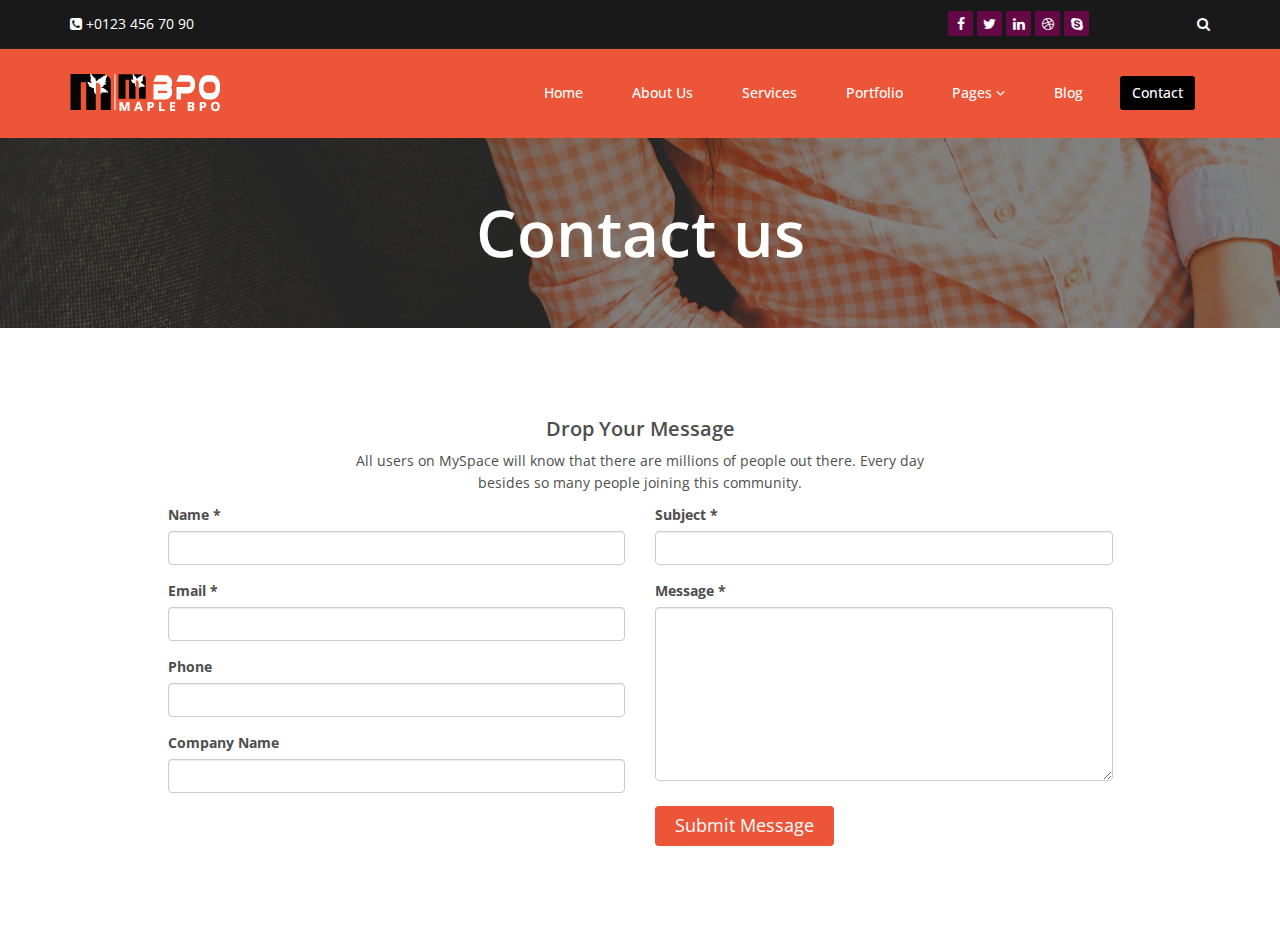
<file: contact.html>
<!DOCTYPE html>
<html lang="en">

<head>
    <meta charset="utf-8">
    <meta name="viewport" content="width=device-width, initial-scale=1.0">
    <meta name="description" content="">
    <meta name="author" content="">
    <title>Home | Corlate</title>

    <!-- core CSS -->
    <link href="css/bootstrap.min.css" rel="stylesheet">
    <link href="css/font-awesome.min.css" rel="stylesheet">
    <link href="css/animate.min.css" rel="stylesheet">
    <link href="css/prettyPhoto.css" rel="stylesheet">
    <link href="css/owl.carousel.min.css" rel="stylesheet">
    <link href="css/icomoon.css" rel="stylesheet">
    <link href="css/style.css" rel="stylesheet">
    <link href="css/responsive.css" rel="stylesheet">
    <!--[if lt IE 9]>
    <script src="js/html5shiv.js"></script>
    <script src="js/respond.min.js"></script>
    <![endif]-->
    <link rel="shortcut icon" href="images/ico/favicon.ico">
    <link rel="apple-touch-icon-precomposed" sizes="144x144" href="images/ico/apple-touch-icon-144-precomposed.png">
    <link rel="apple-touch-icon-precomposed" sizes="114x114" href="images/ico/apple-touch-icon-114-precomposed.png">
    <link rel="apple-touch-icon-precomposed" sizes="72x72" href="images/ico/apple-touch-icon-72-precomposed.png">
    <link rel="apple-touch-icon-precomposed" href="images/ico/apple-touch-icon-57-precomposed.png">
</head>
<!--/head-->


<body>

    <header id="header">
        <div class="top-bar">
            <div class="container">
                <div class="row">
                    <div class="col-sm-6 col-xs-12">
                        <div class="top-number">
                            <p><i class="fa fa-phone-square"></i> +0123 456 70 90</p>
                        </div>
                    </div>
                    <div class="col-sm-6 col-xs-12">
                        <div class="social">
                            <ul class="social-share">
                                <li><a href="#"><i class="fa fa-facebook"></i></a></li>
                                <li><a href="#"><i class="fa fa-twitter"></i></a></li>
                                <li><a href="#"><i class="fa fa-linkedin"></i></a></li>
                                <li><a href="#"><i class="fa fa-dribbble"></i></a></li>
                                <li><a href="#"><i class="fa fa-skype"></i></a></li>
                            </ul>
                            <div class="search">
                                <form role="form">
                                    <input type="text" class="search-form" autocomplete="off" placeholder="Search">
                                    <i class="fa fa-search"></i>
                                </form>
                            </div>
                        </div>
                    </div>
                </div>
            </div>
            <!--/.container-->
        </div>
        <!--/.top-bar-->

        <nav class="navbar navbar-inverse" role="banner">
            <div class="container">
                <div class="navbar-header">
                    <button type="button" class="navbar-toggle" data-toggle="collapse" data-target=".navbar-collapse">
                        <span class="sr-only">Toggle navigation</span>
                        <span class="icon-bar"></span>
                        <span class="icon-bar"></span>
                        <span class="icon-bar"></span>
                    </button>
                    <a class="navbar-brand" href="index.html"><img src="images/maple.png" alt="logo"></a>
                </div>
                
                <div class="collapse navbar-collapse navbar-right">
                    <ul class="nav navbar-nav">
                        <li><a href="index.html">Home</a></li>
                        <li><a href="about.html">About Us</a></li>
                        <li ><a href="service.html">Services</a></li>
                        <li><a href="portfolio.html">Portfolio</a></li>
                        <li class="dropdown">
                            <a href="#" class="dropdown-toggle" data-toggle="dropdown">Pages <i class="fa fa-angle-down"></i></a>
                            <ul class="dropdown-menu">
                                <li><a href="blog-item.html">Blog Single</a></li>
                                <li><a href="pricing.html">Pricing</a></li>
                                <li><a href="404.html">404</a></li>
                            </ul>
                        </li>
                        <li><a href="blog.html">Blog</a></li> 
                        <li class="active"><a href="contact.html">Contact</a></li>                        
                    </ul>
                </div>
            </div><!--/.container-->
        </nav><!--/nav-->
        
    </header><!--/header-->

    <div class="page-title" style="background-image: url(images/page-title.png)">
        <h1>Contact us</h1>
    </div>

    <section id="contact-page">
        <div class="container">
            <div class="large-title text-center">        
                <h2>Drop Your Message</h2>
                <p>All users on MySpace will know that there are millions of people out there. Every day <br> besides so many people joining this community.</p>
            </div> 
            <div class="row contact-wrap"> 
                <div class="status alert alert-success" style="display: none"></div>
                <form id="main-contact-form" class="contact-form" name="contact-form" method="post" action="sendemail.php">
                    <div class="col-sm-5 col-sm-offset-1">
                        <div class="form-group">
                            <label>Name *</label>
                            <input type="text" name="name" class="form-control" required="required">
                        </div>
                        <div class="form-group">
                            <label>Email *</label>
                            <input type="email" name="email" class="form-control" required="required">
                        </div>
                        <div class="form-group">
                            <label>Phone</label>
                            <input type="number" class="form-control">
                        </div>
                        <div class="form-group">
                            <label>Company Name</label>
                            <input type="text" class="form-control">
                        </div>                        
                    </div>
                    <div class="col-sm-5">
                        <div class="form-group">
                            <label>Subject *</label>
                            <input type="text" name="subject" class="form-control" required="required">
                        </div>
                        <div class="form-group">
                            <label>Message *</label>
                            <textarea name="message" id="message" required="required" class="form-control" rows="8"></textarea>
                        </div>                        
                        <div class="form-group">
                            <button type="submit" name="submit" class="btn btn-primary btn-lg" required="required">Submit Message</button>
                        </div>
                    </div>
                </form> 
            </div><!--/.row-->
        </div><!--/.container-->
    </section><!--/#contact-page-->



    <script src="js/jquery.js"></script>
    <script src="js/bootstrap.min.js"></script>
    <script src="js/jquery.prettyPhoto.js"></script>
    <script src="js/owl.carousel.min.js"></script>
    <script src="js/jquery.isotope.min.js"></script>
    <script src="js/main.js"></script>
</body>

</html>
</file>
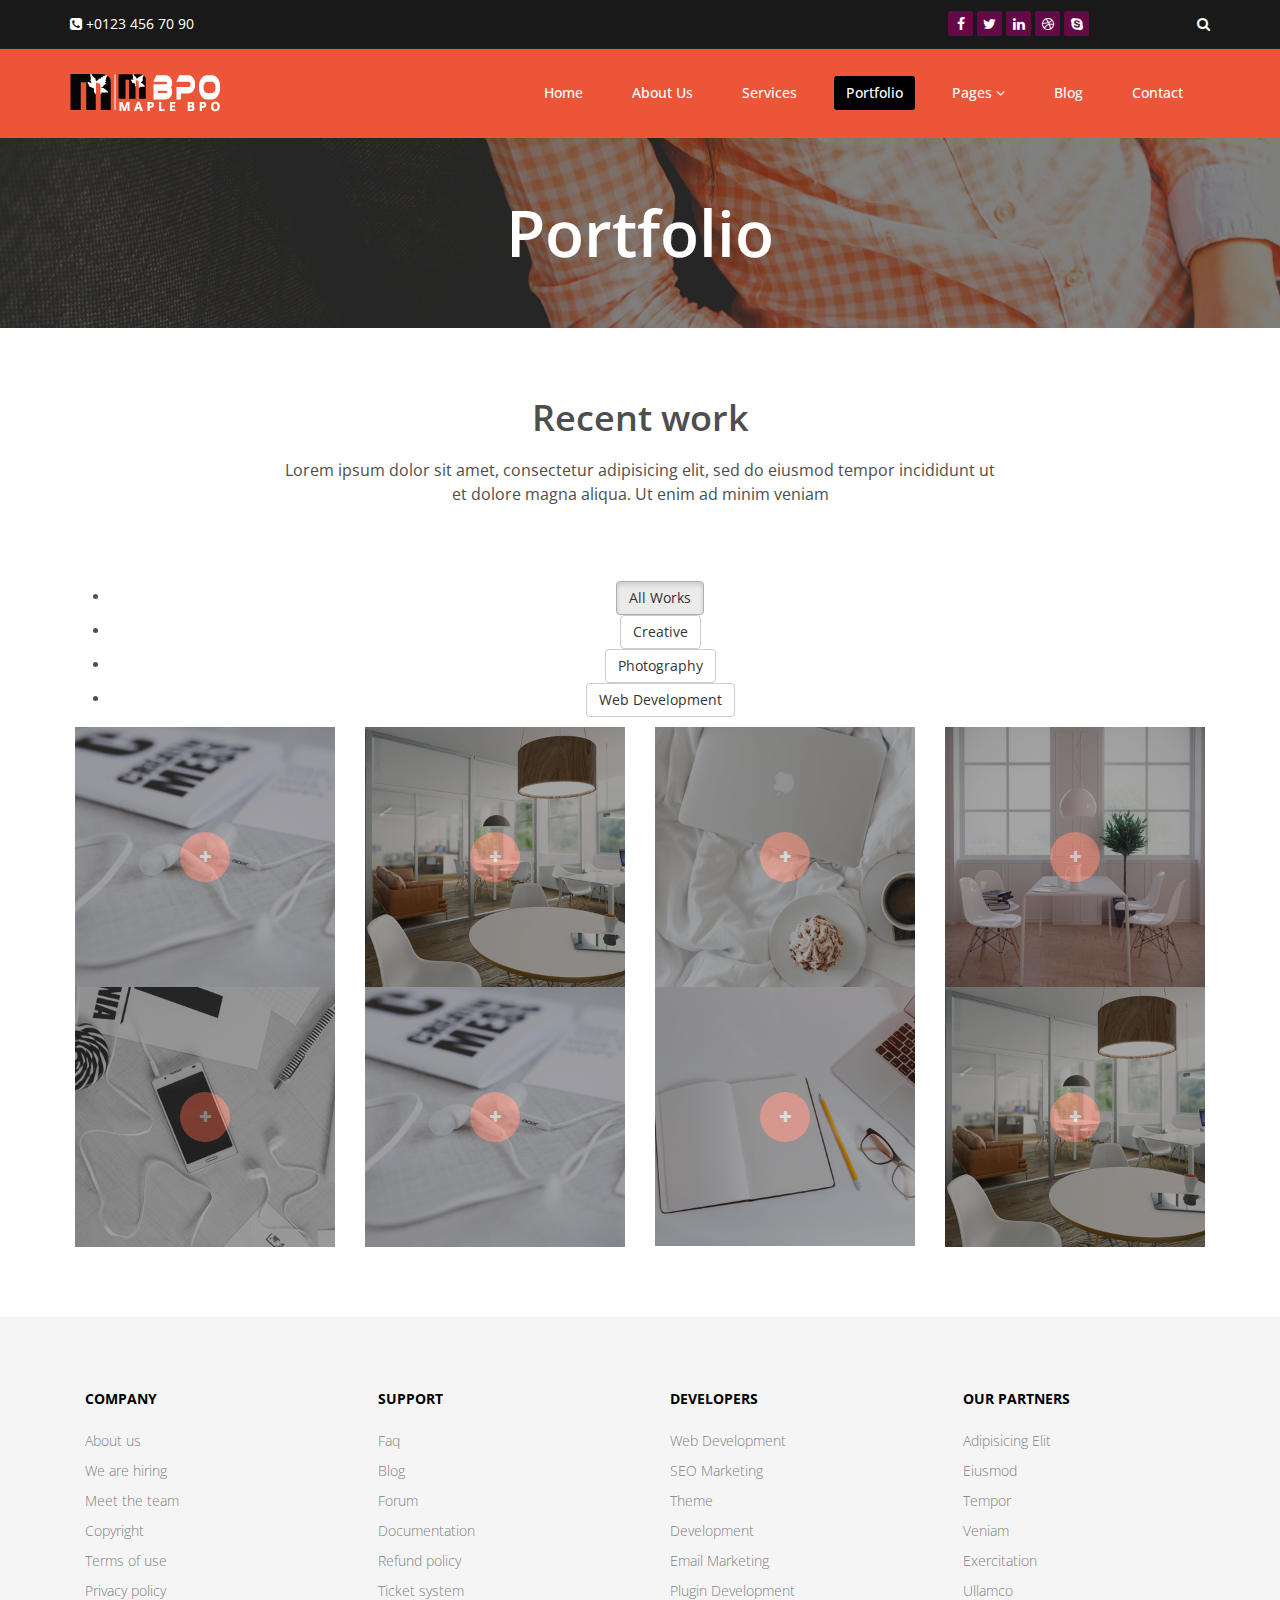
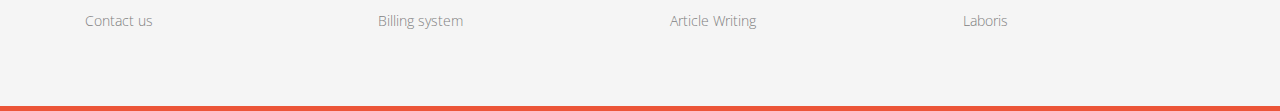
<file: portfolio.html>
<!DOCTYPE html>
<html lang="en">

<head>
    <meta charset="utf-8">
    <meta name="viewport" content="width=device-width, initial-scale=1.0">
    <meta name="description" content="">
    <meta name="author" content="">
    <title>Home | Corlate</title>

    <!-- core CSS -->
    <link href="css/bootstrap.min.css" rel="stylesheet">
    <link href="css/font-awesome.min.css" rel="stylesheet">
    <link href="css/animate.min.css" rel="stylesheet">
    <link href="css/prettyPhoto.css" rel="stylesheet">
    <link href="css/owl.carousel.min.css" rel="stylesheet">
    <link href="css/icomoon.css" rel="stylesheet">
    <link href="css/style.css" rel="stylesheet">
    <link href="css/responsive.css" rel="stylesheet">
    <!--[if lt IE 9]>
    <script src="js/html5shiv.js"></script>
    <script src="js/respond.min.js"></script>
    <![endif]-->
    <link rel="shortcut icon" href="images/ico/favicon.ico">
    <link rel="apple-touch-icon-precomposed" sizes="144x144" href="images/ico/apple-touch-icon-144-precomposed.png">
    <link rel="apple-touch-icon-precomposed" sizes="114x114" href="images/ico/apple-touch-icon-114-precomposed.png">
    <link rel="apple-touch-icon-precomposed" sizes="72x72" href="images/ico/apple-touch-icon-72-precomposed.png">
    <link rel="apple-touch-icon-precomposed" href="images/ico/apple-touch-icon-57-precomposed.png">
</head>
<!--/head-->


<body>

    <header id="header">
        <div class="top-bar">
            <div class="container">
                <div class="row">
                    <div class="col-sm-6 col-xs-12">
                        <div class="top-number">
                            <p><i class="fa fa-phone-square"></i> +0123 456 70 90</p>
                        </div>
                    </div>
                    <div class="col-sm-6 col-xs-12">
                        <div class="social">
                            <ul class="social-share">
                                <li><a href="#"><i class="fa fa-facebook"></i></a></li>
                                <li><a href="#"><i class="fa fa-twitter"></i></a></li>
                                <li><a href="#"><i class="fa fa-linkedin"></i></a></li>
                                <li><a href="#"><i class="fa fa-dribbble"></i></a></li>
                                <li><a href="#"><i class="fa fa-skype"></i></a></li>
                            </ul>
                            <div class="search">
                                <form role="form">
                                    <input type="text" class="search-form" autocomplete="off" placeholder="Search">
                                    <i class="fa fa-search"></i>
                                </form>
                            </div>
                        </div>
                    </div>
                </div>
            </div>
            <!--/.container-->
        </div>
        <!--/.top-bar-->

        <nav class="navbar navbar-inverse" role="banner">
            <div class="container">
                <div class="navbar-header">
                    <button type="button" class="navbar-toggle" data-toggle="collapse" data-target=".navbar-collapse">
                        <span class="sr-only">Toggle navigation</span>
                        <span class="icon-bar"></span>
                        <span class="icon-bar"></span>
                        <span class="icon-bar"></span>
                    </button>
                    <a class="navbar-brand" href="index.html"><img src="images/maple.png" alt="logo"></a>
                </div>
                
                <div class="collapse navbar-collapse navbar-right">
                    <ul class="nav navbar-nav">
                        <li><a href="index.html">Home</a></li>
                        <li><a href="about.html">About Us</a></li>
                        <li ><a href="service.html">Services</a></li>
                        <li class="active"><a href="portfolio.html">Portfolio</a></li>
                        <li class="dropdown">
                            <a href="#" class="dropdown-toggle" data-toggle="dropdown">Pages <i class="fa fa-angle-down"></i></a>
                            <ul class="dropdown-menu">
                                <li><a href="blog-item.html">Blog Single</a></li>
                                <li><a href="pricing.html">Pricing</a></li>
                                <li><a href="404.html">404</a></li>
                            </ul>
                        </li>
                        <li><a href="blog.html">Blog</a></li> 
                        <li><a href="contact-us.html">Contact</a></li>                        
                    </ul>
                </div>
            </div><!--/.container-->
        </nav><!--/nav-->
        
    </header><!--/header-->

    <div class="page-title" style="background-image: url(images/page-title.png)">
        <h1>Portfolio</h1>
    </div>
    
    <section id="portfolio">
        <div class="container">
            <div class="center">
                <h2>Recent work</h2>
                <p class="lead">Lorem ipsum dolor sit amet, consectetur adipisicing elit, sed do eiusmod tempor incididunt ut <br> et dolore magna aliqua. Ut enim ad minim veniam</p>
            </div>


            <ul class="portfolio-filter text-center">
                <li><a class="btn btn-default active" href="#" data-filter="*">All Works</a></li>
                <li><a class="btn btn-default" href="#" data-filter=".bootstrap">Creative</a></li>
                <li><a class="btn btn-default" href="#" data-filter=".html">Photography</a></li>
                <li><a class="btn btn-default" href="#" data-filter=".wordpress">Web Development</a></li>
            </ul>
            <!--/#portfolio-filter-->

            <div class="row">
                <div class="portfolio-items">
                    <div class="portfolio-item apps col-xs-12 col-sm-4 col-md-3 single-work">
                        <div class="recent-work-wrap">
                            <img class="img-responsive" src="images/portfolio/item-1.png" alt="">
                            <div class="overlay">
                                <div class="recent-work-inner">
                                    <a class="preview" href="images/portfolio/item-1.png" rel="prettyPhoto"><i class="fa fa-plus"></i></a>
                                </div>
                            </div>
                        </div>
                    </div>
                    <!--/.portfolio-item-->

                    <div class="portfolio-item joomla bootstrap col-xs-12 col-sm-4 col-md-3 single-work">
                        <div class="recent-work-wrap">
                            <img class="img-responsive" src="images/portfolio/item-2.png" alt="">
                            <div class="overlay">
                                <div class="recent-work-inner">
                                    <a class="preview" href="images/portfolio/item-2.png" rel="prettyPhoto"><i class="fa fa-plus"></i></a>
                                </div>
                            </div>
                        </div>
                    </div>
                    <!--/.portfolio-item-->

                    <div class="portfolio-item bootstrap wordpress col-xs-12 col-sm-4 col-md-3 single-work">
                        <div class="recent-work-wrap">
                            <img class="img-responsive" src="images/portfolio/item-3.png" alt="">
                            <div class="overlay">
                                <div class="recent-work-inner">
                                    <a class="preview" href="images/portfolio/item-3.png" rel="prettyPhoto"><i class="fa fa-plus"></i></a>
                                </div>
                            </div>
                        </div>
                    </div>
                    <!--/.portfolio-item-->

                    <div class="portfolio-item joomla wordpress apps col-xs-12 col-sm-4 col-md-3 single-work">
                        <div class="recent-work-wrap">
                            <img class="img-responsive" src="images/portfolio/item-4.png" alt="">
                            <div class="overlay">
                                <div class="recent-work-inner">
                                    <a class="preview" href="images/portfolio/item-4.png" rel="prettyPhoto"><i class="fa fa-plus"></i></a>
                                </div>
                            </div>
                        </div>
                    </div>
                    <!--/.portfolio-item-->

                    <div class="portfolio-item joomla html bootstrap col-xs-12 col-sm-4 col-md-3 single-work">
                        <div class="recent-work-wrap">
                            <img class="img-responsive" src="images/portfolio/item-5.png" alt="">
                            <div class="overlay">
                                <div class="recent-work-inner">
                                    <a class="preview" href="images/portfolio/item-5.png" rel="prettyPhoto"><i class="fa fa-plus"></i></a>
                                </div>
                            </div>
                        </div>
                    </div>
                    <!--/.portfolio-item-->

                    <div class="portfolio-item wordpress html apps col-xs-12 col-sm-4 col-md-3 single-work">
                        <div class="recent-work-wrap">
                            <img class="img-responsive" src="images/portfolio/item-1.png" alt="">
                            <div class="overlay">
                                <div class="recent-work-inner">
                                    <a class="preview" href="images/portfolio/item-1.png" rel="prettyPhoto"><i class="fa fa-plus"></i></a>
                                </div>
                            </div>
                        </div>
                    </div>
                    <!--/.portfolio-item-->

                    <div class="portfolio-item joomla html bootstrap col-xs-12 col-sm-4 col-md-3 single-work">
                        <div class="recent-work-wrap">
                            <img class="img-responsive" src="images/portfolio/item-6.png" alt="">
                            <div class="overlay">
                                <div class="recent-work-inner">
                                    <a class="preview" href="images/portfolio/item-6.png" rel="prettyPhoto"><i class="fa fa-plus"></i></a>
                                </div>
                            </div>
                        </div>
                    </div>
                    <!--/.portfolio-item-->

                    <div class="portfolio-item wordpress html apps col-xs-12 col-sm-4 col-md-3 single-work">
                        <div class="recent-work-wrap">
                            <img class="img-responsive" src="images/portfolio/item-2.png" alt="">
                            <div class="overlay">
                                <div class="recent-work-inner">
                                    <a class="preview" href="images/portfolio/item-2.png" rel="prettyPhoto"><i class="fa fa-plus"></i></a>
                                </div>
                            </div>
                        </div>
                    </div>
                    <!--/.portfolio-item-->
                </div>
            </div>
        </div>
    </section>
    <!--/#portfolio-item-->

    <section id="bottom">
        <div class="container fadeInDown" data-wow-duration="1000ms" data-wow-delay="600ms">
            <div class="row">
                <div class="col-md-3 col-sm-6">
                    <div class="widget">
                        <h3>Company</h3>
                        <ul>
                            <li><a href="#">About us</a></li>
                            <li><a href="#">We are hiring</a></li>
                            <li><a href="#">Meet the team</a></li>
                            <li><a href="#">Copyright</a></li>
                            <li><a href="#">Terms of use</a></li>
                            <li><a href="#">Privacy policy</a></li>
                            <li><a href="#">Contact us</a></li>
                        </ul>
                    </div>
                </div>
                <!--/.col-md-3-->

                <div class="col-md-3 col-sm-6">
                    <div class="widget">
                        <h3>Support</h3>
                        <ul>
                            <li><a href="#">Faq</a></li>
                            <li><a href="#">Blog</a></li>
                            <li><a href="#">Forum</a></li>
                            <li><a href="#">Documentation</a></li>
                            <li><a href="#">Refund policy</a></li>
                            <li><a href="#">Ticket system</a></li>
                            <li><a href="#">Billing system</a></li>
                        </ul>
                    </div>
                </div>
                <!--/.col-md-3-->

                <div class="col-md-3 col-sm-6">
                    <div class="widget">
                        <h3>Developers</h3>
                        <ul>
                            <li><a href="#">Web Development</a></li>
                            <li><a href="#">SEO Marketing</a></li>
                            <li><a href="#">Theme</a></li>
                            <li><a href="#">Development</a></li>
                            <li><a href="#">Email Marketing</a></li>
                            <li><a href="#">Plugin Development</a></li>
                            <li><a href="#">Article Writing</a></li>
                        </ul>
                    </div>
                </div>
                <!--/.col-md-3-->

                <div class="col-md-3 col-sm-6">
                    <div class="widget">
                        <h3>Our Partners</h3>
                        <ul>
                            <li><a href="#">Adipisicing Elit</a></li>
                            <li><a href="#">Eiusmod</a></li>
                            <li><a href="#">Tempor</a></li>
                            <li><a href="#">Veniam</a></li>
                            <li><a href="#">Exercitation</a></li>
                            <li><a href="#">Ullamco</a></li>
                            <li><a href="#">Laboris</a></li>
                        </ul>
                    </div>
                </div>
                <!--/.col-md-3-->
            </div>
        </div>
    </section>
    
    

    <script src="js/jquery.js"></script>
    <script src="js/bootstrap.min.js"></script>
    <script src="js/jquery.prettyPhoto.js"></script>
    <script src="js/owl.carousel.min.js"></script>
    <script src="js/jquery.isotope.min.js"></script>
    <script src="js/main.js"></script>
</body>

</html>
</file>
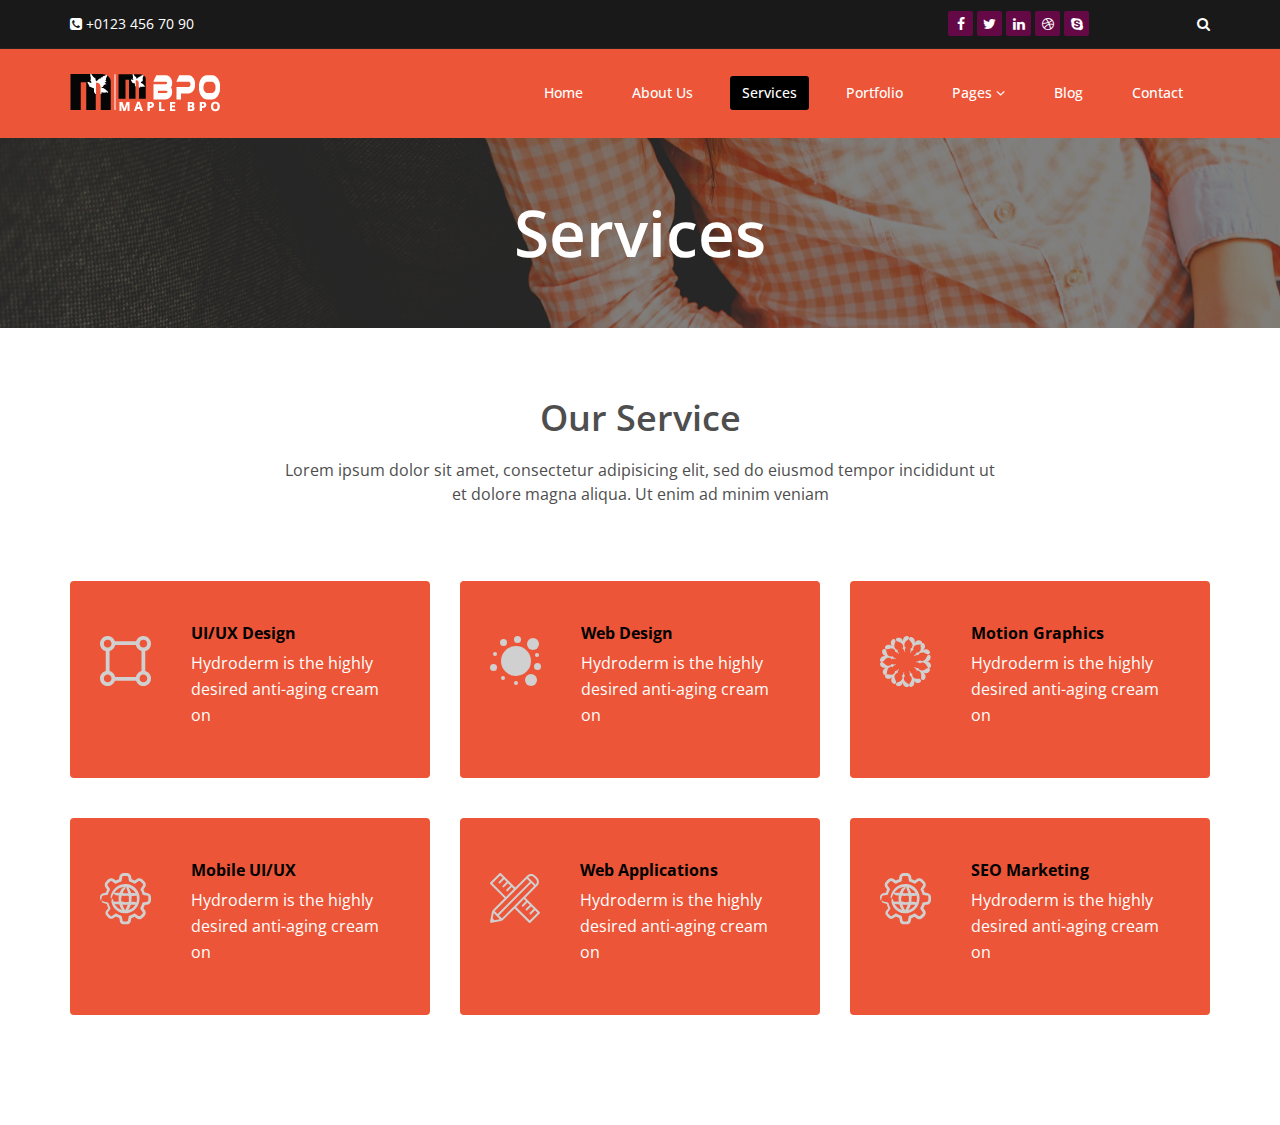
<file: service.html>
<!DOCTYPE html>
<html lang="en">

<head>
    <meta charset="utf-8">
    <meta name="viewport" content="width=device-width, initial-scale=1.0">
    <meta name="description" content="">
    <meta name="author" content="">
    <title>Home | Corlate</title>

    <!-- core CSS -->
    <link href="css/bootstrap.min.css" rel="stylesheet">
    <link href="css/font-awesome.min.css" rel="stylesheet">
    <link href="css/animate.min.css" rel="stylesheet">
    <link href="css/prettyPhoto.css" rel="stylesheet">
    <link href="css/owl.carousel.min.css" rel="stylesheet">
    <link href="css/icomoon.css" rel="stylesheet">
    <link href="css/style.css" rel="stylesheet">
    <link href="css/responsive.css" rel="stylesheet">
    <!--[if lt IE 9]>
    <script src="js/html5shiv.js"></script>
    <script src="js/respond.min.js"></script>
    <![endif]-->
    <link rel="shortcut icon" href="images/ico/favicon.ico">
    <link rel="apple-touch-icon-precomposed" sizes="144x144" href="images/ico/apple-touch-icon-144-precomposed.png">
    <link rel="apple-touch-icon-precomposed" sizes="114x114" href="images/ico/apple-touch-icon-114-precomposed.png">
    <link rel="apple-touch-icon-precomposed" sizes="72x72" href="images/ico/apple-touch-icon-72-precomposed.png">
    <link rel="apple-touch-icon-precomposed" href="images/ico/apple-touch-icon-57-precomposed.png">
</head>
<!--/head-->


<body>

    <header id="header">
        <div class="top-bar">
            <div class="container">
                <div class="row">
                    <div class="col-sm-6 col-xs-12">
                        <div class="top-number">
                            <p><i class="fa fa-phone-square"></i> +0123 456 70 90</p>
                        </div>
                    </div>
                    <div class="col-sm-6 col-xs-12">
                        <div class="social">
                            <ul class="social-share">
                                <li><a href="#"><i class="fa fa-facebook"></i></a></li>
                                <li><a href="#"><i class="fa fa-twitter"></i></a></li>
                                <li><a href="#"><i class="fa fa-linkedin"></i></a></li>
                                <li><a href="#"><i class="fa fa-dribbble"></i></a></li>
                                <li><a href="#"><i class="fa fa-skype"></i></a></li>
                            </ul>
                            <div class="search">
                                <form role="form">
                                    <input type="text" class="search-form" autocomplete="off" placeholder="Search">
                                    <i class="fa fa-search"></i>
                                </form>
                            </div>
                        </div>
                    </div>
                </div>
            </div>
            <!--/.container-->
        </div>
        <!--/.top-bar-->

        <nav class="navbar navbar-inverse" role="banner">
            <div class="container">
                <div class="navbar-header">
                    <button type="button" class="navbar-toggle" data-toggle="collapse" data-target=".navbar-collapse">
                        <span class="sr-only">Toggle navigation</span>
                        <span class="icon-bar"></span>
                        <span class="icon-bar"></span>
                        <span class="icon-bar"></span>
                    </button>
                    <a class="navbar-brand" href="index.html"><img src="images/maple.png" alt="logo"></a>
                </div>
                
                <div class="collapse navbar-collapse navbar-right">
                    <ul class="nav navbar-nav">
                        <li><a href="index.html">Home</a></li>
                        <li><a href="about.html">About Us</a></li>
                        <li class="active"><a href="service.html">Services</a></li>
                        <li><a href="portfolio.html">Portfolio</a></li>
                        <li class="dropdown">
                            <a href="#" class="dropdown-toggle" data-toggle="dropdown">Pages <i class="fa fa-angle-down"></i></a>
                            <ul class="dropdown-menu">
                                <li><a href="blog-item.html">Blog Single</a></li>
                                <li><a href="pricing.html">Pricing</a></li>
                                <li><a href="404.html">404</a></li>
                            </ul>
                        </li>
                        <li><a href="blog.html">Blog</a></li> 
                        <li><a href="contact.html">Contact</a></li>                        
                    </ul>
                </div>
            </div><!--/.container-->
        </nav><!--/nav-->
        
    </header><!--/header-->

    <div class="page-title" style="background-image: url(images/page-title.png)">
        <h1>Services</h1>
    </div>
    
    <section id="services" class="service-item">
        <div class="container">
            <div class="center fadeInDown">
                <h2>Our Service</h2>
                <p class="lead">Lorem ipsum dolor sit amet, consectetur adipisicing elit, sed do eiusmod tempor incididunt ut <br> et dolore magna aliqua. Ut enim ad minim veniam</p>
            </div>

            <div class="row">

                <div class="col-sm-6 col-md-4">
                    <div class="media services-wrap fadeInDown">
                        <div class="pull-left">
                            <img class="img-responsive" src="images/services/ux.svg">
                        </div>
                        <div class="media-body">
                            <h3 class="media-heading">UI/UX Design</h3>
                            <p>Hydroderm is the highly desired anti-aging cream on</p>
                        </div>
                    </div>
                </div>

                <div class="col-sm-6 col-md-4">
                    <div class="media services-wrap fadeInDown">
                        <div class="pull-left">
                            <img class="img-responsive" src="images/services/web.svg">
                        </div>
                        <div class="media-body">
                            <h3 class="media-heading">Web Design</h3>
                            <p>Hydroderm is the highly desired anti-aging cream on</p>
                        </div>
                    </div>
                </div>

                <div class="col-sm-6 col-md-4">
                    <div class="media services-wrap fadeInDown">
                        <div class="pull-left">
                            <img class="img-responsive" src="images/services/motion.svg">
                        </div>
                        <div class="media-body">
                            <h3 class="media-heading">Motion Graphics</h3>
                            <p>Hydroderm is the highly desired anti-aging cream on</p>
                        </div>
                    </div>
                </div>

                <div class="col-sm-6 col-md-4">
                    <div class="media services-wrap fadeInDown">
                        <div class="pull-left">
                            <img class="img-responsive" src="images/services/mobile-ui.svg">
                        </div>
                        <div class="media-body">
                            <h3 class="media-heading">Mobile UI/UX</h3>
                            <p>Hydroderm is the highly desired anti-aging cream on</p>
                        </div>
                    </div>
                </div>

                <div class="col-sm-6 col-md-4">
                    <div class="media services-wrap fadeInDown">
                        <div class="pull-left">
                            <img class="img-responsive" src="images/services/web-app.svg">
                        </div>
                        <div class="media-body">
                            <h3 class="media-heading">Web Applications</h3>
                            <p>Hydroderm is the highly desired anti-aging cream on</p>
                        </div>
                    </div>
                </div>

                <div class="col-sm-6 col-md-4">
                    <div class="media services-wrap fadeInDown">
                        <div class="pull-left">
                            <img class="img-responsive" src="images/services/mobile-ui.svg">
                        </div>
                        <div class="media-body">
                            <h3 class="media-heading">SEO Marketing</h3>
                            <p>Hydroderm is the highly desired anti-aging cream on</p>
                        </div>
                    </div>
                </div>

            </div>
            <!--/.row-->
        </div>
        <!--/.container-->
    </section>

    <script src="js/jquery.js"></script>
    <script src="js/bootstrap.min.js"></script>
    <script src="js/jquery.prettyPhoto.js"></script>
    <script src="js/owl.carousel.min.js"></script>
    <script src="js/jquery.isotope.min.js"></script>
    <script src="js/main.js"></script>
</body>

</html>
</file>
<file: css/prettyPhoto.css>
div.pp_default .pp_top,div.pp_default .pp_top .pp_middle,div.pp_default .pp_top .pp_left,div.pp_default .pp_top .pp_right,div.pp_default .pp_bottom,div.pp_default .pp_bottom .pp_left,div.pp_default .pp_bottom .pp_middle,div.pp_default .pp_bottom .pp_right{height:13px}
div.pp_default .pp_top .pp_left{background:url(../images/prettyPhoto/default/sprite.png) -78px -93px no-repeat}
div.pp_default .pp_top .pp_middle{background:url(../images/prettyPhoto/default/sprite_x.png) top left repeat-x}
div.pp_default .pp_top .pp_right{background:url(../images/prettyPhoto/default/sprite.png) -112px -93px no-repeat}
div.pp_default .pp_content .ppt{color:#f8f8f8}
div.pp_default .pp_content_container .pp_left{background:url(../images/prettyPhoto/default/sprite_y.png) -7px 0 repeat-y;padding-left:13px}
div.pp_default .pp_content_container .pp_right{background:url(../images/prettyPhoto/default/sprite_y.png) top right repeat-y;padding-right:13px}
div.pp_default .pp_next:hover{background:url(../images/prettyPhoto/default/sprite_next.png) center right no-repeat;cursor:pointer}
div.pp_default .pp_previous:hover{background:url(../images/prettyPhoto/default/sprite_prev.png) center left no-repeat;cursor:pointer}
div.pp_default .pp_expand{background:url(../images/prettyPhoto/default/sprite.png) 0 -29px no-repeat;cursor:pointer;width:28px;height:28px}
div.pp_default .pp_expand:hover{background:url(../images/prettyPhoto/default/sprite.png) 0 -56px no-repeat;cursor:pointer}
div.pp_default .pp_contract{background:url(../images/prettyPhoto/default/sprite.png) 0 -84px no-repeat;cursor:pointer;width:28px;height:28px}
div.pp_default .pp_contract:hover{background:url(../images/prettyPhoto/default/sprite.png) 0 -113px no-repeat;cursor:pointer}
div.pp_default .pp_close{width:30px;height:30px;background:url(../images/prettyPhoto/default/sprite.png) 2px 1px no-repeat;cursor:pointer}
div.pp_default .pp_gallery ul li a{background:url(../images/prettyPhoto/default/default_thumb.png) center center #f8f8f8;border:1px solid #aaa}
div.pp_default .pp_social{margin-top:7px}
div.pp_default .pp_gallery a.pp_arrow_previous,div.pp_default .pp_gallery a.pp_arrow_next{position:static;left:auto}
div.pp_default .pp_nav .pp_play,div.pp_default .pp_nav .pp_pause{background:url(../images/prettyPhoto/default/sprite.png) -51px 1px no-repeat;height:30px;width:30px}
div.pp_default .pp_nav .pp_pause{background-position:-51px -29px}
div.pp_default a.pp_arrow_previous,div.pp_default a.pp_arrow_next{background:url(../images/prettyPhoto/default/sprite.png) -31px -3px no-repeat;height:20px;width:20px;margin:4px 0 0}
div.pp_default a.pp_arrow_next{left:52px;background-position:-82px -3px}
div.pp_default .pp_content_container .pp_details{margin-top:5px}
div.pp_default .pp_nav{clear:none;height:30px;width:110px;position:relative}
div.pp_default .pp_nav .currentTextHolder{font-family:Georgia;font-style:italic;color:#999;font-size:11px;left:75px;line-height:25px;position:absolute;top:2px;margin:0;padding:0 0 0 10px}
div.pp_default .pp_close:hover,div.pp_default .pp_nav .pp_play:hover,div.pp_default .pp_nav .pp_pause:hover,div.pp_default .pp_arrow_next:hover,div.pp_default .pp_arrow_previous:hover{opacity:0.7}
div.pp_default .pp_description{font-size:11px;font-weight:700;line-height:14px;margin:5px 50px 5px 0}
div.pp_default .pp_bottom .pp_left{background:url(../images/prettyPhoto/default/sprite.png) -78px -127px no-repeat}
div.pp_default .pp_bottom .pp_middle{background:url(../images/prettyPhoto/default/sprite_x.png) bottom left repeat-x}
div.pp_default .pp_bottom .pp_right{background:url(../images/prettyPhoto/default/sprite.png) -112px -127px no-repeat}
div.pp_default .pp_loaderIcon{background:url(../images/prettyPhoto/default/loader.gif) center center no-repeat}
div.light_rounded .pp_top .pp_left{background:url(../images/prettyPhoto/light_rounded/sprite.png) -88px -53px no-repeat}
div.light_rounded .pp_top .pp_right{background:url(../images/prettyPhoto/light_rounded/sprite.png) -110px -53px no-repeat}
div.light_rounded .pp_next:hover{background:url(../images/prettyPhoto/light_rounded/btnNext.png) center right no-repeat;cursor:pointer}
div.light_rounded .pp_previous:hover{background:url(../images/prettyPhoto/light_rounded/btnPrevious.png) center left no-repeat;cursor:pointer}
div.light_rounded .pp_expand{background:url(../images/prettyPhoto/light_rounded/sprite.png) -31px -26px no-repeat;cursor:pointer}
div.light_rounded .pp_expand:hover{background:url(../images/prettyPhoto/light_rounded/sprite.png) -31px -47px no-repeat;cursor:pointer}
div.light_rounded .pp_contract{background:url(../images/prettyPhoto/light_rounded/sprite.png) 0 -26px no-repeat;cursor:pointer}
div.light_rounded .pp_contract:hover{background:url(../images/prettyPhoto/light_rounded/sprite.png) 0 -47px no-repeat;cursor:pointer}
div.light_rounded .pp_close{width:75px;height:22px;background:url(../images/prettyPhoto/light_rounded/sprite.png) -1px -1px no-repeat;cursor:pointer}
div.light_rounded .pp_nav .pp_play{background:url(../images/prettyPhoto/light_rounded/sprite.png) -1px -100px no-repeat;height:15px;width:14px}
div.light_rounded .pp_nav .pp_pause{background:url(../images/prettyPhoto/light_rounded/sprite.png) -24px -100px no-repeat;height:15px;width:14px}
div.light_rounded .pp_arrow_previous{background:url(../images/prettyPhoto/light_rounded/sprite.png) 0 -71px no-repeat}
div.light_rounded .pp_arrow_next{background:url(../images/prettyPhoto/light_rounded/sprite.png) -22px -71px no-repeat}
div.light_rounded .pp_bottom .pp_left{background:url(../images/prettyPhoto/light_rounded/sprite.png) -88px -80px no-repeat}
div.light_rounded .pp_bottom .pp_right{background:url(../images/prettyPhoto/light_rounded/sprite.png) -110px -80px no-repeat}
div.dark_rounded .pp_top .pp_left{background:url(../images/prettyPhoto/dark_rounded/sprite.png) -88px -53px no-repeat}
div.dark_rounded .pp_top .pp_right{background:url(../images/prettyPhoto/dark_rounded/sprite.png) -110px -53px no-repeat}
div.dark_rounded .pp_content_container .pp_left{background:url(../images/prettyPhoto/dark_rounded/contentPattern.png) top left repeat-y}
div.dark_rounded .pp_content_container .pp_right{background:url(../images/prettyPhoto/dark_rounded/contentPattern.png) top right repeat-y}
div.dark_rounded .pp_next:hover{background:url(../images/prettyPhoto/dark_rounded/btnNext.png) center right no-repeat;cursor:pointer}
div.dark_rounded .pp_previous:hover{background:url(../images/prettyPhoto/dark_rounded/btnPrevious.png) center left no-repeat;cursor:pointer}
div.dark_rounded .pp_expand{background:url(../images/prettyPhoto/dark_rounded/sprite.png) -31px -26px no-repeat;cursor:pointer}
div.dark_rounded .pp_expand:hover{background:url(../images/prettyPhoto/dark_rounded/sprite.png) -31px -47px no-repeat;cursor:pointer}
div.dark_rounded .pp_contract{background:url(../images/prettyPhoto/dark_rounded/sprite.png) 0 -26px no-repeat;cursor:pointer}
div.dark_rounded .pp_contract:hover{background:url(../images/prettyPhoto/dark_rounded/sprite.png) 0 -47px no-repeat;cursor:pointer}
div.dark_rounded .pp_close{width:75px;height:22px;background:url(../images/prettyPhoto/dark_rounded/sprite.png) -1px -1px no-repeat;cursor:pointer}
div.dark_rounded .pp_description{margin-right:85px;color:#fff}
div.dark_rounded .pp_nav .pp_play{background:url(../images/prettyPhoto/dark_rounded/sprite.png) -1px -100px no-repeat;height:15px;width:14px}
div.dark_rounded .pp_nav .pp_pause{background:url(../images/prettyPhoto/dark_rounded/sprite.png) -24px -100px no-repeat;height:15px;width:14px}
div.dark_rounded .pp_arrow_previous{background:url(../images/prettyPhoto/dark_rounded/sprite.png) 0 -71px no-repeat}
div.dark_rounded .pp_arrow_next{background:url(../images/prettyPhoto/dark_rounded/sprite.png) -22px -71px no-repeat}
div.dark_rounded .pp_bottom .pp_left{background:url(../images/prettyPhoto/dark_rounded/sprite.png) -88px -80px no-repeat}
div.dark_rounded .pp_bottom .pp_right{background:url(../images/prettyPhoto/dark_rounded/sprite.png) -110px -80px no-repeat}
div.dark_rounded .pp_loaderIcon{background:url(../images/prettyPhoto/dark_rounded/loader.gif) center center no-repeat}
div.dark_square .pp_left,div.dark_square .pp_middle,div.dark_square .pp_right,div.dark_square .pp_content{background:#000}
div.dark_square .pp_description{color:#fff;margin:0 85px 0 0}
div.dark_square .pp_loaderIcon{background:url(../images/prettyPhoto/dark_square/loader.gif) center center no-repeat}
div.dark_square .pp_expand{background:url(../images/prettyPhoto/dark_square/sprite.png) -31px -26px no-repeat;cursor:pointer}
div.dark_square .pp_expand:hover{background:url(../images/prettyPhoto/dark_square/sprite.png) -31px -47px no-repeat;cursor:pointer}
div.dark_square .pp_contract{background:url(../images/prettyPhoto/dark_square/sprite.png) 0 -26px no-repeat;cursor:pointer}
div.dark_square .pp_contract:hover{background:url(../images/prettyPhoto/dark_square/sprite.png) 0 -47px no-repeat;cursor:pointer}
div.dark_square .pp_close{width:75px;height:22px;background:url(../images/prettyPhoto/dark_square/sprite.png) -1px -1px no-repeat;cursor:pointer}
div.dark_square .pp_nav{clear:none}
div.dark_square .pp_nav .pp_play{background:url(../images/prettyPhoto/dark_square/sprite.png) -1px -100px no-repeat;height:15px;width:14px}
div.dark_square .pp_nav .pp_pause{background:url(../images/prettyPhoto/dark_square/sprite.png) -24px -100px no-repeat;height:15px;width:14px}
div.dark_square .pp_arrow_previous{background:url(../images/prettyPhoto/dark_square/sprite.png) 0 -71px no-repeat}
div.dark_square .pp_arrow_next{background:url(../images/prettyPhoto/dark_square/sprite.png) -22px -71px no-repeat}
div.dark_square .pp_next:hover{background:url(../images/prettyPhoto/dark_square/btnNext.png) center right no-repeat;cursor:pointer}
div.dark_square .pp_previous:hover{background:url(../images/prettyPhoto/dark_square/btnPrevious.png) center left no-repeat;cursor:pointer}
div.light_square .pp_expand{background:url(../images/prettyPhoto/light_square/sprite.png) -31px -26px no-repeat;cursor:pointer}
div.light_square .pp_expand:hover{background:url(../images/prettyPhoto/light_square/sprite.png) -31px -47px no-repeat;cursor:pointer}
div.light_square .pp_contract{background:url(../images/prettyPhoto/light_square/sprite.png) 0 -26px no-repeat;cursor:pointer}
div.light_square .pp_contract:hover{background:url(../images/prettyPhoto/light_square/sprite.png) 0 -47px no-repeat;cursor:pointer}
div.light_square .pp_close{width:75px;height:22px;background:url(../images/prettyPhoto/light_square/sprite.png) -1px -1px no-repeat;cursor:pointer}
div.light_square .pp_nav .pp_play{background:url(../images/prettyPhoto/light_square/sprite.png) -1px -100px no-repeat;height:15px;width:14px}
div.light_square .pp_nav .pp_pause{background:url(../images/prettyPhoto/light_square/sprite.png) -24px -100px no-repeat;height:15px;width:14px}
div.light_square .pp_arrow_previous{background:url(../images/prettyPhoto/light_square/sprite.png) 0 -71px no-repeat}
div.light_square .pp_arrow_next{background:url(../images/prettyPhoto/light_square/sprite.png) -22px -71px no-repeat}
div.light_square .pp_next:hover{background:url(../images/prettyPhoto/light_square/btnNext.png) center right no-repeat;cursor:pointer}
div.light_square .pp_previous:hover{background:url(../images/prettyPhoto/light_square/btnPrevious.png) center left no-repeat;cursor:pointer}
div.facebook .pp_top .pp_left{background:url(../images/prettyPhoto/facebook/sprite.png) -88px -53px no-repeat}
div.facebook .pp_top .pp_middle{background:url(../images/prettyPhoto/facebook/contentPatternTop.png) top left repeat-x}
div.facebook .pp_top .pp_right{background:url(../images/prettyPhoto/facebook/sprite.png) -110px -53px no-repeat}
div.facebook .pp_content_container .pp_left{background:url(../images/prettyPhoto/facebook/contentPatternLeft.png) top left repeat-y}
div.facebook .pp_content_container .pp_right{background:url(../images/prettyPhoto/facebook/contentPatternRight.png) top right repeat-y}
div.facebook .pp_expand{background:url(../images/prettyPhoto/facebook/sprite.png) -31px -26px no-repeat;cursor:pointer}
div.facebook .pp_expand:hover{background:url(../images/prettyPhoto/facebook/sprite.png) -31px -47px no-repeat;cursor:pointer}
div.facebook .pp_contract{background:url(../images/prettyPhoto/facebook/sprite.png) 0 -26px no-repeat;cursor:pointer}
div.facebook .pp_contract:hover{background:url(../images/prettyPhoto/facebook/sprite.png) 0 -47px no-repeat;cursor:pointer}
div.facebook .pp_close{width:22px;height:22px;background:url(../images/prettyPhoto/facebook/sprite.png) -1px -1px no-repeat;cursor:pointer}
div.facebook .pp_description{margin:0 37px 0 0}
div.facebook .pp_loaderIcon{background:url(../images/prettyPhoto/facebook/loader.gif) center center no-repeat}
div.facebook .pp_arrow_previous{background:url(../images/prettyPhoto/facebook/sprite.png) 0 -71px no-repeat;height:22px;margin-top:0;width:22px}
div.facebook .pp_arrow_previous.disabled{background-position:0 -96px;cursor:default}
div.facebook .pp_arrow_next{background:url(../images/prettyPhoto/facebook/sprite.png) -32px -71px no-repeat;height:22px;margin-top:0;width:22px}
div.facebook .pp_arrow_next.disabled{background-position:-32px -96px;cursor:default}
div.facebook .pp_nav{margin-top:0}
div.facebook .pp_nav p{font-size:15px;padding:0 3px 0 4px}
div.facebook .pp_nav .pp_play{background:url(../images/prettyPhoto/facebook/sprite.png) -1px -123px no-repeat;height:22px;width:22px}
div.facebook .pp_nav .pp_pause{background:url(../images/prettyPhoto/facebook/sprite.png) -32px -123px no-repeat;height:22px;width:22px}
div.facebook .pp_next:hover{background:url(../images/prettyPhoto/facebook/btnNext.png) center right no-repeat;cursor:pointer}
div.facebook .pp_previous:hover{background:url(../images/prettyPhoto/facebook/btnPrevious.png) center left no-repeat;cursor:pointer}
div.facebook .pp_bottom .pp_left{background:url(../images/prettyPhoto/facebook/sprite.png) -88px -80px no-repeat}
div.facebook .pp_bottom .pp_middle{background:url(../images/prettyPhoto/facebook/contentPatternBottom.png) top left repeat-x}
div.facebook .pp_bottom .pp_right{background:url(../images/prettyPhoto/facebook/sprite.png) -110px -80px no-repeat}
div.pp_pic_holder a:focus{outline:none}
div.pp_overlay{background:#000;display:none;left:0;position:absolute;top:0;width:100%;z-index:9500}
div.pp_pic_holder{display:none;position:absolute;width:100px;z-index:10000}
.pp_content{height:40px;min-width:40px}
* html .pp_content{width:40px}
.pp_content_container{position:relative;text-align:left;width:100%}
.pp_content_container .pp_left{padding-left:20px}
.pp_content_container .pp_right{padding-right:20px}
.pp_content_container .pp_details{float:left;margin:10px 0 2px}
.pp_description{display:none;margin:0}
.pp_social{float:left;margin:0}
.pp_social .facebook{float:left;margin-left:5px;width:55px;overflow:hidden}
.pp_social .twitter{float:left}
.pp_nav{clear:right;float:left;margin:3px 10px 0 0}
.pp_nav p{float:left;white-space:nowrap;margin:2px 4px}
.pp_nav .pp_play,.pp_nav .pp_pause{float:left;margin-right:4px;text-indent:-10000px}
a.pp_arrow_previous,a.pp_arrow_next{display:block;float:left;height:15px;margin-top:3px;overflow:hidden;text-indent:-10000px;width:14px}
.pp_hoverContainer{position:absolute;top:0;width:100%;z-index:2000}
.pp_gallery{display:none;left:50%;margin-top:-50px;position:absolute;z-index:10000}
.pp_gallery div{float:left;overflow:hidden;position:relative}
.pp_gallery ul{float:left;height:35px;position:relative;white-space:nowrap;margin:0 0 0 5px;padding:0}
.pp_gallery ul a{border:1px rgba(0,0,0,0.5) solid;display:block;float:left;height:33px;overflow:hidden}
.pp_gallery ul a img{border:0}
.pp_gallery li{display:block;float:left;margin:0 5px 0 0;padding:0}
.pp_gallery li.default a{background:url(../images/prettyPhoto/facebook/default_thumbnail.gif) 0 0 no-repeat;display:block;height:33px;width:50px}
.pp_gallery .pp_arrow_previous,.pp_gallery .pp_arrow_next{margin-top:7px!important}
a.pp_next{background:url(../images/prettyPhoto/light_rounded/btnNext.png) 10000px 10000px no-repeat;display:block;float:right;height:100%;text-indent:-10000px;width:49%}
a.pp_previous{background:url(../images/prettyPhoto/light_rounded/btnNext.png) 10000px 10000px no-repeat;display:block;float:left;height:100%;text-indent:-10000px;width:49%}
a.pp_expand,a.pp_contract{cursor:pointer;display:none;height:20px;position:absolute;right:30px;text-indent:-10000px;top:10px;width:20px;z-index:20000}
a.pp_close{position:absolute;right:0;top:0;display:block;line-height:22px;text-indent:-10000px}
.pp_loaderIcon{display:block;height:24px;left:50%;position:absolute;top:50%;width:24px;margin:-12px 0 0 -12px}
#pp_full_res{line-height:1!important}
#pp_full_res .pp_inline{text-align:left}
#pp_full_res .pp_inline p{margin:0 0 15px}
div.ppt{color:#fff;display:none;font-size:17px;z-index:9999;margin:0 0 5px 15px}
div.pp_default .pp_content,div.light_rounded .pp_content{background-color:#fff}
div.pp_default #pp_full_res .pp_inline,div.light_rounded .pp_content .ppt,div.light_rounded #pp_full_res .pp_inline,div.light_square .pp_content .ppt,div.light_square #pp_full_res .pp_inline,div.facebook .pp_content .ppt,div.facebook #pp_full_res .pp_inline{color:#000}
div.pp_default .pp_gallery ul li a:hover,div.pp_default .pp_gallery ul li.selected a,.pp_gallery ul a:hover,.pp_gallery li.selected a{border-color:#fff}
div.pp_default .pp_details,div.light_rounded .pp_details,div.dark_rounded .pp_details,div.dark_square .pp_details,div.light_square .pp_details,div.facebook .pp_details{position:relative}
div.light_rounded .pp_top .pp_middle,div.light_rounded .pp_content_container .pp_left,div.light_rounded .pp_content_container .pp_right,div.light_rounded .pp_bottom .pp_middle,div.light_square .pp_left,div.light_square .pp_middle,div.light_square .pp_right,div.light_square .pp_content,div.facebook .pp_content{background:#fff}
div.light_rounded .pp_description,div.light_square .pp_description{margin-right:85px}
div.light_rounded .pp_gallery a.pp_arrow_previous,div.light_rounded .pp_gallery a.pp_arrow_next,div.dark_rounded .pp_gallery a.pp_arrow_previous,div.dark_rounded .pp_gallery a.pp_arrow_next,div.dark_square .pp_gallery a.pp_arrow_previous,div.dark_square .pp_gallery a.pp_arrow_next,div.light_square .pp_gallery a.pp_arrow_previous,div.light_square .pp_gallery a.pp_arrow_next{margin-top:12px!important}
div.light_rounded .pp_arrow_previous.disabled,div.dark_rounded .pp_arrow_previous.disabled,div.dark_square .pp_arrow_previous.disabled,div.light_square .pp_arrow_previous.disabled{background-position:0 -87px;cursor:default}
div.light_rounded .pp_arrow_next.disabled,div.dark_rounded .pp_arrow_next.disabled,div.dark_square .pp_arrow_next.disabled,div.light_square .pp_arrow_next.disabled{background-position:-22px -87px;cursor:default}
div.light_rounded .pp_loaderIcon,div.light_square .pp_loaderIcon{background:url(../images/prettyPhoto/light_rounded/loader.gif) center center no-repeat}
div.dark_rounded .pp_top .pp_middle,div.dark_rounded .pp_content,div.dark_rounded .pp_bottom .pp_middle{background:url(../images/prettyPhoto/dark_rounded/contentPattern.png) top left repeat}
div.dark_rounded .currentTextHolder,div.dark_square .currentTextHolder{color:#c4c4c4}
div.dark_rounded #pp_full_res .pp_inline,div.dark_square #pp_full_res .pp_inline{color:#fff}
.pp_top,.pp_bottom{height:20px;position:relative}
* html .pp_top,* html .pp_bottom{padding:0 20px}
.pp_top .pp_left,.pp_bottom .pp_left{height:20px;left:0;position:absolute;width:20px}
.pp_top .pp_middle,.pp_bottom .pp_middle{height:20px;left:20px;position:absolute;right:20px}
* html .pp_top .pp_middle,* html .pp_bottom .pp_middle{left:0;position:static}
.pp_top .pp_right,.pp_bottom .pp_right{height:20px;left:auto;position:absolute;right:0;top:0;width:20px}
.pp_fade,.pp_gallery li.default a img{display:none}
</file>
<file: css/icomoon.css>
@font-face {
  font-family: 'icomoon';
  src:  url('../fonts/icomoon.eot?2sjsid');
  src:  url('../fonts/icomoon.eot?2sjsid#iefix') format('embedded-opentype'),
    url('../fonts/icomoon.ttf?2sjsid') format('truetype'),
    url('../fonts/icomoon.woff?2sjsid') format('woff'),
    url('../fonts/icomoon.svg?2sjsid#icomoon') format('svg');
  font-weight: normal;
  font-style: normal;
}

[class^="icon-"], [class*=" icon-"] {
  /* use !important to prevent issues with browser extensions that change fonts */
  font-family: 'icomoon' !important;
  speak: none;
  font-style: normal;
  font-weight: normal;
  font-variant: normal;
  text-transform: none;
  line-height: 1;

  /* Better Font Rendering =========== */
  -webkit-font-smoothing: antialiased;
  -moz-osx-font-smoothing: grayscale;
}

.icon-mobile-ui:before {
  content: "\e900";
  color: #d0d0d0;
}
.icon-motion:before {
  content: "\e901";
  color: #d0d0d0;
}
.icon-seo:before {
  content: "\e902";
  color: #d0d0d0;
}
.icon-ux:before {
  content: "\e903";
  color: #d0d0d0;
}
.icon-web-app:before {
  content: "\e904";
  color: #d0d0d0;
}
.icon-web:before {
  content: "\e905";
  color: #d0d0d0;
}
</file>
<file: css/style.css>
@import url(http://fonts.googleapis.com/css?family=Open+Sans:300italic,400italic,600italic,700italic,800italic,400,600,700,300,800);



body {
    background: #fff;
    font-family: 'Open Sans', sans-serif;
    color: #4e4e4e;
    line-height: 22px;
}

h1,
h2,
h3,
h4,
h5,
h6 {
    font-weight: 600;
    font-family: 'Open Sans', sans-serif;
    color: #4e4e4e;
}

h1 {
    font-size: 36px;
/*    color: #fff;*/
}

h2 {
    font-size: 20px;
}

h3 {
    font-size: 16px;
    color: #787878;
    font-weight: 400;
    line-height: 24px;
}

img{
    max-width: 100%;
}

h4 {
    font-size: 16px;
}
a {
    color: #EC5538;
    -webkit-transition: color 300ms, background-color 300ms;
    transition: color 300ms, background-color 300ms;
}

a:hover,
a:focus {
    color: #EC5538;
}

hr {
    border-top: 1px solid #e5e5e5;
    border-bottom: 1px solid #fff;
}

.btn-primary {
    padding: 8px 20px;
    background: #EC5538;
    color: #fff;
    border-radius: 4px;
    border: none;
    margin-top: 10px;
}
.btn-primary:hover,
.btn-primary:focus {
    background: #EC5538;
    outline: none;
    -webkit-box-shadow: none;
    box-shadow: none;
}

a:hover,
a:focus {
    color: #111;
    text-decoration: none;
    outline: none;
}

.dropdown-menu {
    margin-top: -1px;
    min-width: 180px;
}

.center h2 {
    font-size: 36px;
    margin-top: 0;
    margin-bottom: 20px;
}

.media>.pull-left {
    margin-right: 20px;
}

.media>.pull-right {
    margin-left: 20px;
}

body>section {
    padding: 70px 0;
}

.center {
    text-align: center;
    padding-bottom: 55px;
}

.scaleIn {
    -webkit-animation-name: scaleIn;
    animation-name: scaleIn;
}

.lead {
    font-size: 16px;
    line-height: 24px;
    font-weight: 400;
}

.transparent-bg {
    background-color: transparent !important;
    margin-bottom: 0;
}

@-webkit-keyframes scaleIn {
    0% {
        opacity: 0;
        -webkit-transform: scale(0);
        transform: scale(0);
    }
    100% {
        opacity: 1;
        -webkit-transform: scale(1);
        transform: scale(1);
    }
}

@keyframes scaleIn {
    0% {
        opacity: 0;
        -webkit-transform: scale(0);
        transform: scale(0);
    }
    100% {
        opacity: 1;
        -webkit-transform: scale(1);
        transform: scale(1);
    }
}

.page-title{
    padding: 60px 0;
}

.page-title h1{
    color: #fff;
    margin: 0;
    text-align: center;
    font-size: 64px;
}

/*************************
*******Header******
**************************/


#header .search {
    display: inline-block;
}
.navbar>.container .navbar-brand {
    margin-left: 0;
}
.top-bar {
    padding: 10px 0;
    background: #191919;
    border-bottom: 1px solid #222;
    line-height: 28px;
}

.top-number {
    color: #fff;
}

.top-number p {
    margin: 0
}
.social {
    text-align: right;
}

.social-share {
    display: inline-block;
    list-style: none;
    padding: 0;
    margin: 0;
}

ul.social-share li {
    display: inline-block;
}

ul.social-share li a {
    display: inline-block;
    color: #fff;
    background: #640946;
    width: 25px;
    height: 25px;
    line-height: 25px;
    text-align: center;
    border-radius: 2px;
}
ul.social-share li a:hover {
    background: #EC5538;
    color: #fff;
}
.search i {
    color: #fff;
}

input.search-form {
    background: transparent;
    border: 0 none;
    width: 60px;
    padding: 0 10px;
    color: #FFF;
    -webkit-transition: all 400ms;
    transition: all 400ms;
}
input.search-form {
    background: transparent;
    border: 0 none;
    width: 100px;
    padding: 0 10px;
    color: #FFF;
    -webkit-transition: all 400ms;
    transition: all 400ms;
}
input.search-form::-webkit-input-placeholder {
    color: transparent;
}

input.search-form:hover::-webkit-input-placeholder {
    color: #fff;
}

input.search-form:hover {
    width: 180px;
}

.navbar-brand {
    padding: 0;
    margin: 0;
}
.navbar {
    border-radius: 0;
    margin-bottom: 0;
    background: #EC5538;
    padding: 15px 0;
    padding-bottom: 0;
}

.navbar-nav {
    margin-top: 12px;
}
.navbar-nav>li {
    margin-left: 25px;
    padding-bottom: 28px;
}

.navbar-inverse .navbar-nav>li>a {
    padding: 5px 12px;
    margin: 0;
    border-radius: 3px;
    color: #fff;
    line-height: 24px;
    display: inline-block;
    font-weight: 500;
}
.navbar-inverse .navbar-nav>li>a:hover {
    background-color: black;
    color: #fff;
}

.navbar-inverse {
    border: none;
}

.navbar-inverse .navbar-brand {
    font-size: 36px;
    line-height: 50px;
    color: #fff;
}
.navbar-inverse .navbar-nav>.active>a,
.navbar-inverse .navbar-nav>.active>a:hover,
.navbar-inverse .navbar-nav>.active>a:focus,
.navbar-inverse .navbar-nav>.open>a,
.navbar-inverse .navbar-nav>.open>a:hover,
.navbar-inverse .navbar-nav>.open>a:focus {
    background-color: black;
    color: #fff;
}

.navbar-inverse .navbar-nav .dropdown-menu {
    background-color: rgba(0, 0, 0, .85);
    -webkit-box-shadow: 0 3px 8px rgba(0, 0, 0, 0.125);
    box-shadow: 0 3px 8px rgba(0, 0, 0, 0.125);
    border: 0;
    padding: 0;
    margin-top: 0;
    border-top: 0;
    border-radius: 0;
    left: 0;
}

.navbar-inverse .navbar-nav .dropdown-menu:before {
    position: absolute;
    top: 0;
}

.navbar-inverse .navbar-nav .dropdown-menu>li>a {
    padding: 8px 15px;
    color: #fff;
}
.navbar-inverse .navbar-nav .dropdown-menu>li:hover>a,
.navbar-inverse .navbar-nav .dropdown-menu>li:focus>a,
.navbar-inverse .navbar-nav .dropdown-menu>li.active>a {
    background-color: #EC5538;
    color: #fff;
}
.navbar-inverse .navbar-nav .dropdown-menu>li:last-child>a {
    border-radius: 0 0 3px 3px;
}
.navbar-inverse .navbar-nav .dropdown-menu>li.divider {
    background-color: transparent;
}

.navbar-inverse .navbar-collapse,
.navbar-inverse .navbar-form {
    border-top: 0;
    padding-bottom: 0;
}
/*************************
*******Home Page******
**************************/

#main-slider {
    position: relative;
}

.no-margin {
    margin: 0;
    padding: 0;
}
#main-slider .carousel .carousel-content {
    font-size: 18px;
    font-weight: 400;
    color: #fff;
    line-height: 28px;
}

#main-slider .carousel .slide-margin {
    margin-top: 140px;
}
#main-slider .carousel h1 {
    font-size: 64px;
    font-weight: 700;
    margin: 0 0 20px;
    color: #fff;
}

#main-slider .carousel .btn-slide {
    padding: 0 30px;
    line-height: 42px;
    background: #EC5538;
    color: #fff;
    border-radius: 4px;
    margin-top: 40px;
    display: inline-block;
    font-size: 14px;
    margin-right: 10px;
    border: 1px solid #EC5538;
}

#main-slider .carousel .btn-slide.white {
    border: 1px solid rgba(255, 255, 255, 0.44);
    background: rgba(255, 255, 255, 0.26);
    color: #fff;
}
#main-slider .carousel .slider-img {
    text-align: right;
    position: absolute;
}

#main-slider .carousel .item {
    background-position: 50%;
    background-repeat: no-repeat;
    background-size: cover;
    left: 0 !important;
    opacity: 0;
    top: 0;
    position: absolute;
    width: 100%;
    display: block !important;
    height: 730px;
    -webkit-transition: opacity ease-in-out 500ms;
    transition: opacity ease-in-out 500ms;
    display: -webkit-box !important;
    display: -ms-flexbox !important;
    display: flex !important;
    -webkit-box-orient: vertical;
    -webkit-box-direction: normal;
    -ms-flex-direction: column;
    flex-direction: column;
    -webkit-box-pack: center;
    -ms-flex-pack: center;
    justify-content: center;
}

#main-slider .carousel .item:first-child {
    top: auto;
    position: relative;
}
#main-slider .carousel .item.active {
    opacity: 1;
    -webkit-transition: opacity ease-in-out 500ms;
    transition: opacity ease-in-out 500ms;
    z-index: 1;
}
#main-slider .prev,
#main-slider .next {
    position: absolute;
    top: 50%;
    background-color: #EC5538;
    color: #fff;
    display: inline-block;
    margin-top: -25px;
    height: 40px;
    line-height: 40px;
    width: 40px;
    line-height: 40px;
    text-align: center;
    border-radius: 4px;
    z-index: 5;
}

#main-slider .prev:hover,
#main-slider .next:hover {
    background-color: #000;
}

#main-slider .prev {
    left: 10px;
}

#main-slider .next {
    right: 10px;
}
#main-slider .carousel-indicators {
    margin: 0;
    left: 0;
    width: 100%;
    bottom: 80px;
}
#main-slider .carousel-indicators li {
    width: 10px;
    height: 10px;
    background-color: transparent;
    margin: 0 5px;
    position: relative;
    border: 1px solid #fff;
}

#main-slider .carousel-indicators li.active {
    background-color: #EC5538;
    border: 1px solid #EC5538
}
#main-slider .active .animation.animated-item-1 {
    -webkit-animation: fadeInUp 300ms linear 300ms both;
    animation: fadeInUp 300ms linear 300ms both;
}
#main-slider .active .animation.animated-item-2 {
    -webkit-animation: fadeInUp 300ms linear 600ms both;
    animation: fadeInUp 300ms linear 600ms both;
}

#main-slider .active .animation.animated-item-3 {
    -webkit-animation: fadeInUp 300ms linear 900ms both;
    animation: fadeInUp 300ms linear 900ms both;
}

#main-slider .active .animation.animated-item-4 {
    -webkit-animation: fadeInUp 300ms linear 1200ms both;
    animation: fadeInUp 300ms linear 1200ms both;
}

#feature {
    padding-bottom: 40px;
}
.features .feature-wrap {
    margin-bottom: 35px;
}
.features .feature-wrap .icon {
    width: 42px;
    height: 42px;
    text-align: center;
    line-height: 40px;
    color: black;
    border: 1px solid black;
    font-size: 20px;
    border-radius: 4px;
    -webkit-transition: .4s;
    transition: .4s;
    margin-bottom: 25px;
}
.features .feature-wrap:hover .icon {
    color: #ffffff;
    border: 1px solid #EC5538;
    background-color: #EC5538;
}
.features .feature-wrap h2 {
    font-size: 24px;
    color: #333;
    margin: 0;
    margin-bottom: 24px;
}
.features .feature-wrap p {
    font-size: 16px;
    margin: 0;
    line-height: 26px;
    color: #707070;
}

#recent-works {
    background-color:lightcoral;
    padding-bottom: 70px;
}
#recent-works .single-work {
    padding: 0;
}
.recent-work-wrap {
    position: relative;
    overflow: hidden;
}
.recent-work-wrap img {
    width: 100%;
}
.recent-work-wrap .recent-work-inner {
    top: 0;
    background: transparent;
    opacity: .8;
    width: 100%;
    border-radius: 0;
    margin-bottom: 0;
}
.recent-work-wrap .overlay {
    position: absolute;
    top: 0;
    left: 0;
    width: 100%;
    height: 100%;
    opacity: 0.5;
    border-radius: 0;
    background: rgba(0, 0, 0, 0.7);
    color: #fff;
    vertical-align: middle;
    -webkit-transition: opacity 500ms;
    transition: opacity 500ms;
    padding: 30px;
    text-align: center;
    display: -webkit-box;
    display: -ms-flexbox;
    display: flex;
    -webkit-box-orient: vertical;
    -webkit-box-direction: normal;
    -ms-flex-direction: column;
    flex-direction: column;
    -webkit-box-pack: center;
    -ms-flex-pack: center;
    justify-content: center;
}
.recent-work-wrap .overlay .preview {
    color: #fff;
    height: 50px;
    width: 50px;
    background-color: #EC5538;
    border-radius: 50%;
    display: inline-block;
    line-height: 50px;
}
.recent-work-wrap:hover .overlay {
    opacity: 1;
}

.services-wrap {
    padding: 40px 30px;
    background: #EC5538;
    border-radius: 4px;
    margin: 0 0 40px;
    -webkit-transition: .4s;
    transition: .4s;
    color: #fff;
    font-size: 16px;
    line-height: 26px;
    
}
#services .media-body h3{
    color: black;
    font-weight: bold;
}
.services-wrap:hover {
    background-color: black;
    opacity: 0.5;
    
}
.services-wrap .pull-left {
    margin-right: 40px;
    margin-top: 15px;
}
#middle {
    background-size: cover;
    background-position: center center;
    text-align: center;
    color: #ffffff;
    position: relative;
    z-index: 1;
}
#middle::after {
    content: '';
    position: absolute;
    right: 0;
    top: 0;
    width: 100%;
    height: 100%;
    z-index: -1;
    background-color: #000;
    opacity: .3
}
#middle h2 {
    font-size: 48px;
    color: #ffffff;
}

#middle .skill {
    margin-bottom: 60px;
}
.progress-wrap {
    position: relative;
    padding: 10px 35px;
}

.progress-wrap h3 {
    color: #ffffff;
    text-align: left;
}
.progress .color1,
.progress .color1 .bar-width,
.progress .color1 .bar-width::after {
 background: #EC5538;
}
.progress .color2,
.progress .color2 .bar-width,
.progress .color2 .bar-width::after {
    background: #6aa42f;
}

.progress .color3,
.progress .color3 .bar-width,
.progress .color3 .bar-width::after {
    background: #ffcc33;
}

.progress .color4,
.progress .color4 .bar-width,
.progress .color4 .bar-width::after {
    background: blueviolet;
}

.progress,
.progress-bar {
    height: 10px;
    line-height: 10px;
    background: #e6e6e6;
    -webkit-box-shadow: none;
    box-shadow: none;
    border-radius: 5px;
    overflow: visible;
    text-align: right;
}
span.bar-width::after {
    content: '';
    height: 16px;
    width: 16px;
    position: absolute;
    bottom: -32.5px;
    border-radius: 50%;
    right: 5px;
    border: 4px solid #fff;
}

.progress {
    position: relative;
}
.progress .bar-width {
    position: absolute;
    width: 40px;
    height: 20px;
    line-height: 20px;
    text-align: center;
    font-size: 12px;
    font-weight: 700;
    top: -40px;
    border-radius: 2px;
    margin-left: -30px;
}
.progress .progress-bar .bar-width {
    background-color: #fff;
    color: #707070;
}

.progress span {
    position: relative;
}
.progress .progress-bar span:before {
    content: " ";
    position: absolute;
    width: auto;
    height: auto;
    border-width: 8px 5px;
    border-style: solid;
    bottom: -15px;
    right: 8px;
    border-top-color: #ffffff !important;
    color: #222;
}

.progress .color1 span:before {
    border-color: #EC5538 transparent transparent transparent;
}

.progress .color2 span:before {
    border-color: #6aa42f transparent transparent transparent;
}

.progress .color3 span:before {
    border-color: #ffcc33 transparent transparent transparent;
}

.progress .color4 span:before {
    border-color: blueviolet transparent transparent transparent;
}
.accordion h2 {
    margin-bottom: 25px;
}
.panel-default {
    border-color: transparent;
}
.panel-default>.panel-heading,
.panel {
    background-color: #e6e6e6;
    border: 0 none;
    -webkit-box-shadow: none;
    box-shadow: none;
}
.panel-default>.panel-heading+.panel-collapse .panel-body {
    background: #fff;
    color: #858586;
}
.panel-body {
    padding: 20px 20px 10px;
}

.panel-group .panel+.panel {
    margin-top: 0;
    border-top: 1px solid #d9d9d9;
}

.panel-group .panel {
    border-radius: 0;
}

.panel-heading {
    border-radius: 0;
}

.panel-title>a {
    color: #4e4e4e;
}
.accordion-inner img {
    border-radius: 4px;
}

.accordion-inner h4 {
    margin-top: 0;
}

.panel-heading.active {
    background: #1f1f20;
}

.panel-heading.active .panel-title>a {
    color: #fff;
}

a.accordion-toggle i {
    width: 45px;
    line-height: 44px;
    font-size: 20px;
    margin-top: -10px;
    text-align: center;
    margin-right: -15px;
    background: #c9c9c9;
}
.panel-heading.active a.accordion-toggle i {
    background: #EC5538;
    color: #fff;
}
.panel-heading.active a.accordion-toggle.collapsed i {
    background: #EC5538;
    color: #fff;
}
.nav-tabs>li {
    margin-bottom: 0px;
    border: 1px solid transparent;
}

#content .nav-tabs>li.active>a,
#content .nav-tabs>li.active>a:hover,
#content .nav-tabs>li.active>a:focus {
    color: #EC5538;
    background-color: #F9FAFB;
    border: 1px solid #E9EFF4;
    font-weight: 500;
    -webkit-transition: .4s;
    transition: .4s;
    border-radius: 5px;
}
#content .tab-pane{
    padding-left: 100px;
}

.video-box{
    position: relative;
}

.video-box a.video-icon{
    position: absolute;
    width: 80px;
    height: 80px;
    background-color: #EC5538;
    top: 50%;
    left: 50%;
    color: #fff;
    text-align: center;
    line-height: 76px;
    border-radius: 50%;
    -webkit-transform: translateX(-50%) translateY(-50%);
    transform: translateX(-50%) translateY(-50%);
    font-size: 20px;
    border: 2px solid #fff;
}
.nav-tabs {
    border: none;
}

.nav-tabs>li>a {
    color: #666;
    border-radius: 0;
    border: 1px solid transparent;
    line-height: 24px;
    margin-right: 0;
    padding: 13px 30px;
}
.nav-tabs>li>a:hover{
    background-color: transparent;
    border-color: transparent;
}
.nav-tabs li:last-child {
    border-bottom: 0 none;
}

.nav-stacked>li+li {
    margin-top: 0;
}
.tab-wrap {
    margin-bottom: 20px;
}


.tab-content h2 {
    margin-top: 0;
}

.tab-content img {
    border-radius: 4px;
}

.testimonial h2 {
    margin-top: 0;
}

.testimonial-inner {
    color: #858586;
    font-size: 14px;
}
.testimonial-inner .pull-left {
    border-right: 1px solid #e7e7e7;
    padding-right: 15px;
    position: relative;
}
.testimonial-inner .pull-left:after {
    content: "";
    position: absolute;
    width: 9px;
    height: 9px;
    top: 50%;
    margin-top: -5px;
    background: #FFF;
    -webkit-transform: rotate(45deg);
    border: 1px solid #e7e7e7;
    right: -5px;
    border-left: 0 none;
    border-bottom: 0 none;
}
#partner {
    background-image: url(../images/partner-bg.png);
    background-size: cover;
    background-position: center center;
    color: #fff;
    text-align: center;
}

#partner h2,
#partner h3 {
    color: #fff;
}

.partners ul li a img{
    margin: 0 auto;
}

.partners ul {
    list-style: none;
    margin: 0;
    padding: 0;
}

.partners ul li {
    display: inline-block;
    float: left;
    width: 20%;
}
#conatcat-info {
    background: #fff url(../images/contact.png) no-repeat 90% 0;
    padding: 30px 0;
}

.contact-info i {
    width: 60px;
    height: 60px;
    font-size: 40px;
    line-height: 60px;
    color: #fff;
    background: #000;
    text-align: center;
    border-radius: 10px;
}

.contact-info h2 {
    margin-top: 0;
    color: #000;
}

.contact-info {
    color: #000;
}

/*testimonial slider*/

#testimonial{
    background-color: #218cb6;
    opacity: 0.9;
}
.testimonial-slider.owl-carousel .owl-item img{
    width: auto;
    display: inline-block;
}

.testimonial-slider{
    text-align: center;
}

.testimonial-slider .single-slide{
    background-color: #fff;
    padding: 45px 35px;
    color: #707070;
    font-size: 16px;
    line-height: 26px;
}
.testimonial-slider .single-slide .slide-img{
    border-radius: 50%;
    overflow: hidden;
    display: inline-block;
    margin-bottom: 15px;
}
.testimonial-slider .content h4{
    margin: 20px 0 0;
}
.testimonial-slider .content img{
    margin-bottom: 20px;
}
.testimonial-slider .owl-dots{
    margin: 50px 0 0;
}
.testimonial-slider .owl-dot {
    width: 10px;
    height: 10px;
    background: #fff;
    display: inline-block;
    margin: 0 5px;
    border-radius: 50%;
    border: 1px solid #EC5538;
}
.testimonial-slider .owl-dot.active{
    background-color: #EC5538;
}

/***********************
********* Footer ******
************************/
.footer-logo{
    display: inline-block;
    background-color: coral;
}
#bottom {
    background: #f5f5f5;
    border-bottom: 5px solid #EC5538;
    font-size: 14px;
}
#bottom h3 {
    margin-top: 0;
    margin-bottom: 15px;
    text-transform: uppercase;
    font-size: 14px;
    color: #000;
    font-weight: 700;
}
#bottom ul {
    list-style: none;
    padding: 0;
    margin: 0;
}

#bottom ul li {
    display: block;
    padding: 4px 0;
}
#bottom ul li a {
    color: #808080;
    font-weight: 300;
}

#bottom ul li a:hover {
    color: #EC5538;
}
#bottom .widget {
    margin-bottom: 0;
    padding-left: 15px;
}
#footer {
    padding-top: 30px;
    padding-bottom: 30px;
    color: #fff;
    background: #2e2e2e;
    font-weight: 300;
}
#footer a {
    color: #fff;
}
#footer a:hover {
    color: #EC5538;
}

#footer ul {
    list-style: none;
    padding: 0;
    margin: 0;
}

#footer ul>li {
    display: inline-block;
    margin-left: 15px;
}
</file>
<file: css/responsive.css>
/* lg */ 
@media (min-width: 1200px) {
 /* Make Navigation Toggle on Desktop Hover */
  .dropdown:hover .dropdown-menu {
      display: block;
      -webkit-animation: fadeInUp 400ms;
      animation: fadeInUp 400ms;
  }

  #portfolio .row {
    margin-left: -10px;
    margin-right: -10px;
  }

  

}

/* md */
@media (min-width: 992px) and (max-width: 1199px) {
  
 /* Make Navigation Toggle on Desktop Hover */
  .dropdown:hover .dropdown-menu {
      display: block;
      -webkit-animation: fadeInUp 400ms;
      animation: fadeInUp 400ms;
  }

  .navbar-nav > li {
    margin-left: 10px;
  }

  .navbar-collapse {
    padding-left: 0;
    padding-right: 0;
  }

  .recent-work-wrap .recent-work-inner h3 a {
    font-size: 20px;
  }

  .recent-work-wrap .overlay{
    padding: 15px;
  }

  .services-wrap {
    padding: 40px 10px 40px 30px;
  }

  .feature-wrap h2, 
  .single-services h2 {
    font-size: 18px;
  }

  .feature-wrap h3, 
  .single-services h3{
    font-size: 14px;
  }

  .tab-wrap .media .parrent.pull-left{
    clear: both;
    width: 100%;
  }

  .tab-wrap .media .parrent.media-body{
    clear: both;
  }

  #portfolio .row {
    margin-left: -10px;
    margin-right: -10px;
  }

  .recent-work-wrap .overlay .preview{
    line-height: inherit;
  }

  .team-bar .first-arrow {
    width: 21%;
  }

  .team-bar .second-arrow {
    width: 20%;
  }

  .team-bar .third-arrow {
    width: 21%;
  }

  .team-bar .fourth-arrow {
    width: 20%;
  }

  ul.social_icons li{
    margin-right: 0;
  }

}


/* sm */
@media (min-width: 768px) and (max-width: 991px) {
    #content .tab-pane{
        padding-left: 0;
        padding-top: 40px;
    }
  /* Make Navigation Toggle on Desktop Hover */
  .dropdown:hover .dropdown-menu {
      display: block;
      -webkit-animation: fadeInUp 400ms;
      animation: fadeInUp 400ms;
  }

  .navbar-collapse {
    padding-left: 0;
    padding-right: 0;
  }

  .navbar-nav > li {
    margin-left: 0;
  }

  #main-slider .carousel h1 {
    font-size: 25px;
  }

  #main-slider .carousel h2 {
    font-size: 20px;
  }

  .tab-wrap .media .parrent.pull-left, 
  .media.accordion-inner .pull-left{
    clear: both;
    width: 100%;
  }

  .tab-wrap .media .parrent.media-body, 
  .media.accordion-inner .media-body{
    clear: both;
  }

  .services-wrap {
    padding: 40px 0 40px 30px;
  }

  .recent-work-wrap .overlay{
   padding: 15px;
  }

  .recent-work-wrap .recent-work-inner h3 a {
    font-size: 20px;
  }

  .sinlge-skill{
    width: 150px;
    height: 150px;
  } 

  .sinlge-skill p em {
    font-size: 25px;
  }

  .sinlge-skill p {
    font-size: 16px;
  }

  .team-bar .first-one-arrow {
    width: 2%;
  }

  .team-bar .first-arrow {
    width: 18%;
  }

  .team-bar .second-arrow {
    width: 24%;
  }

  .team-bar .third-arrow {
    width: 15%;
  }

  .team-bar .fourth-arrow {
    width: 20%;
  }

  .blog .blog-item .entry-meta > span a{
    font-size: 10px;
  }
}

/* xs */
@media (max-width: 767px) {
    .navbar-nav>li{
        display: block;
        margin: 0;
    }
    .navbar-inverse .navbar-nav>li>a{
        display: block;
    }
    .navbar-inverse .navbar-nav>.active>a, .navbar-inverse .navbar-nav>.active>a:hover, .navbar-inverse .navbar-nav>.active>a:focus, .navbar-inverse .navbar-nav>.open>a, .navbar-inverse .navbar-nav>.open>a:hover, .navbar-inverse .navbar-nav>.open>a:focus{
        background-color: transparent;
    }
    #error h1{
        font-size: 60px;
        line-height: 60px;
    }
    #error p{
        font-size: 30px;
        line-height: 40px;
    }
    .single-pricing.featured{
        -webkit-transform: scale(1);
        transform: scale(1)
    }
    .inner-meta .tags li,
    .inner-meta .social-btns a{
        margin: 5px;
    }
    .widget.social_icon a{
        width: 35px;
        height: 35px;
        line-height: 35px;
    }
    .comments .single-comment .comment-img{
        position: static;
        margin: 30px 0;
    }
    .comments .single-comment .comment-content{
        margin: 0;
    }
    .comments .single-comment.reply{
        padding-left: 25px;
    }
    .portfolio-filter>li{
        margin-bottom: 5px;
    }
    .partners ul li{
        width: 50%;
        margin-bottom: 35px;
    }
    .navbar-inverse .navbar-brand{
        margin-bottom: 10px;
    }
    .social,
    .top-number{
        text-align: center;
        margin-bottom: 5px;
    }
    
    #header .search{
        display: block;
        margin-top: 5px;
    }
    
    input.search-form,
    input.search-form:hover {
        width: 180px;
        border: 1px solid #fff;
    }

  .container > .navbar-header, .container > .navbar-collapse{
    margin-left: 0;
  }
    .about-img{
        padding-right: 0;
    }

  .top-number{
    font-size: 14px;
  }

  input.search-form:hover {
    width: 120px;
  }

  .navbar-nav > li {
    padding-bottom: 0;
  }

  #main-slider .carousel h1 {
    font-size: 25px;
  }

  #main-slider .carousel h2 {
    font-size: 16px;
  }

  .feature-wrap h2, 
  .single-services h2 {
    font-size: 18px;
  }

  .feature-wrap h3, 
  .single-services h3{
    font-size: 14px;
  }


  .media.accordion-inner .pull-left, 
  .media.accordion-inner .media-body{
    clear: both;
  }

  .accordion-inner h4 {
    margin-top: 10px;
  }

  .tab-wrap .media .pull-left{
    clear: both;
    width: 100%;
  }

  .tab-wrap .media .media-body{
    clear: both;
  }

  .nav-tabs > li.active > a:after{
    display: none;
  }

  #footer .col-sm-6{
      text-align:center;
  }
  
   #footer .pull-right{
      float: none !important;
  }

  .sinlge-skill {
    margin: 0 auto;
    margin-top: 30px;
    margin-bottom: 30px;
  }

  .team .single-profile-top, 
  .team .single-profile-bottom {
    margin-bottom: 30px;
  }

  .clients-area {
    padding: 60px 0;
  }

  .clients-area h1 {
    font-size: 25px;
  }

  .portfolio-item, 
  #recent-works .col-xs-12.col-sm-4.col-md-3{
    padding:0 15px;
  }

  ul.social_icons li{
    margin-right: 0;
  }

  .blog .blog-item .entry-meta{
    margin-bottom: 20px;
  }

  .blog .blog-item .blog-content h3 {
    margin-bottom: 20px;
  }

  .post_reply_comments {
    padding-left: 20px;
  }
    
    #main-slider .carousel .item{
        height: 600px;
    }
    
    #content .tab-pane{
        padding-left: 0;
        padding-top: 40px;
    }
    
    .footer-logo{
        margin-bottom: 30px;
    }

}

/* XS Portrait */
@media (max-width: 480px) {


}
</file>
